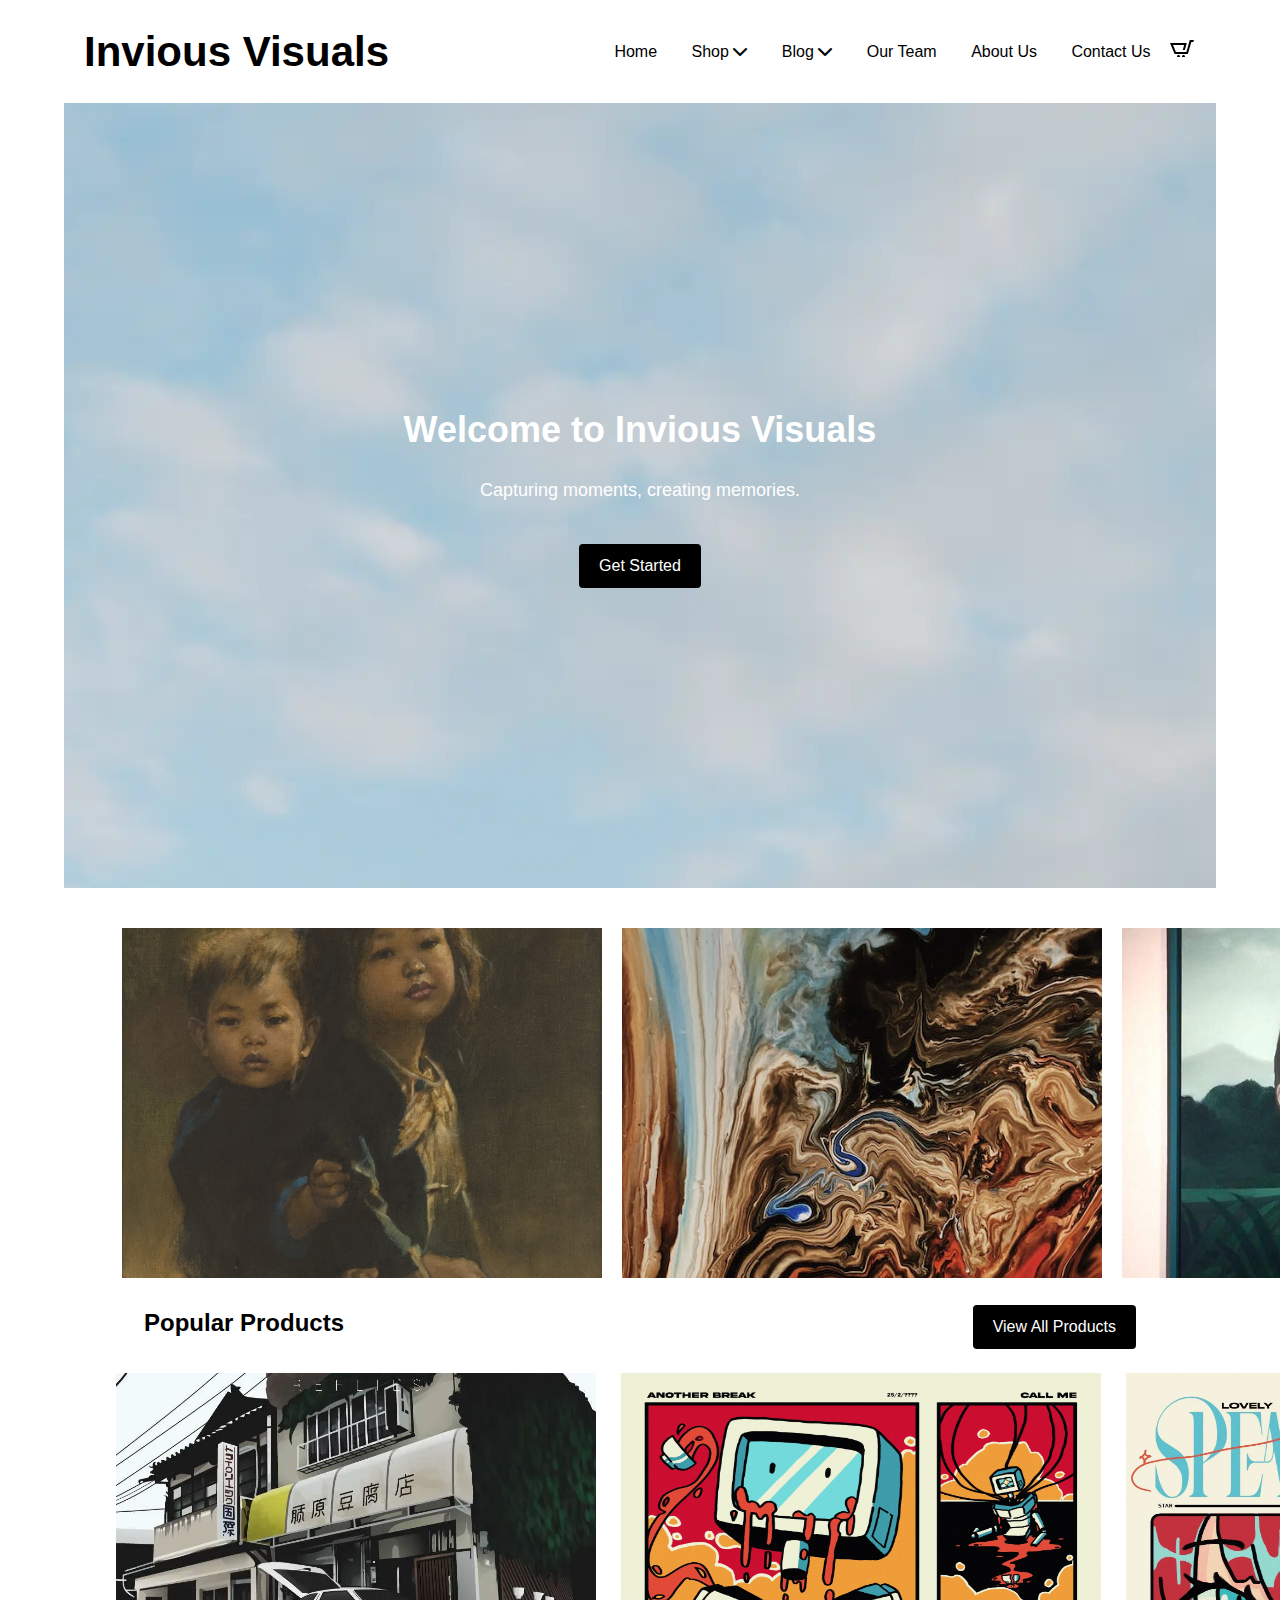
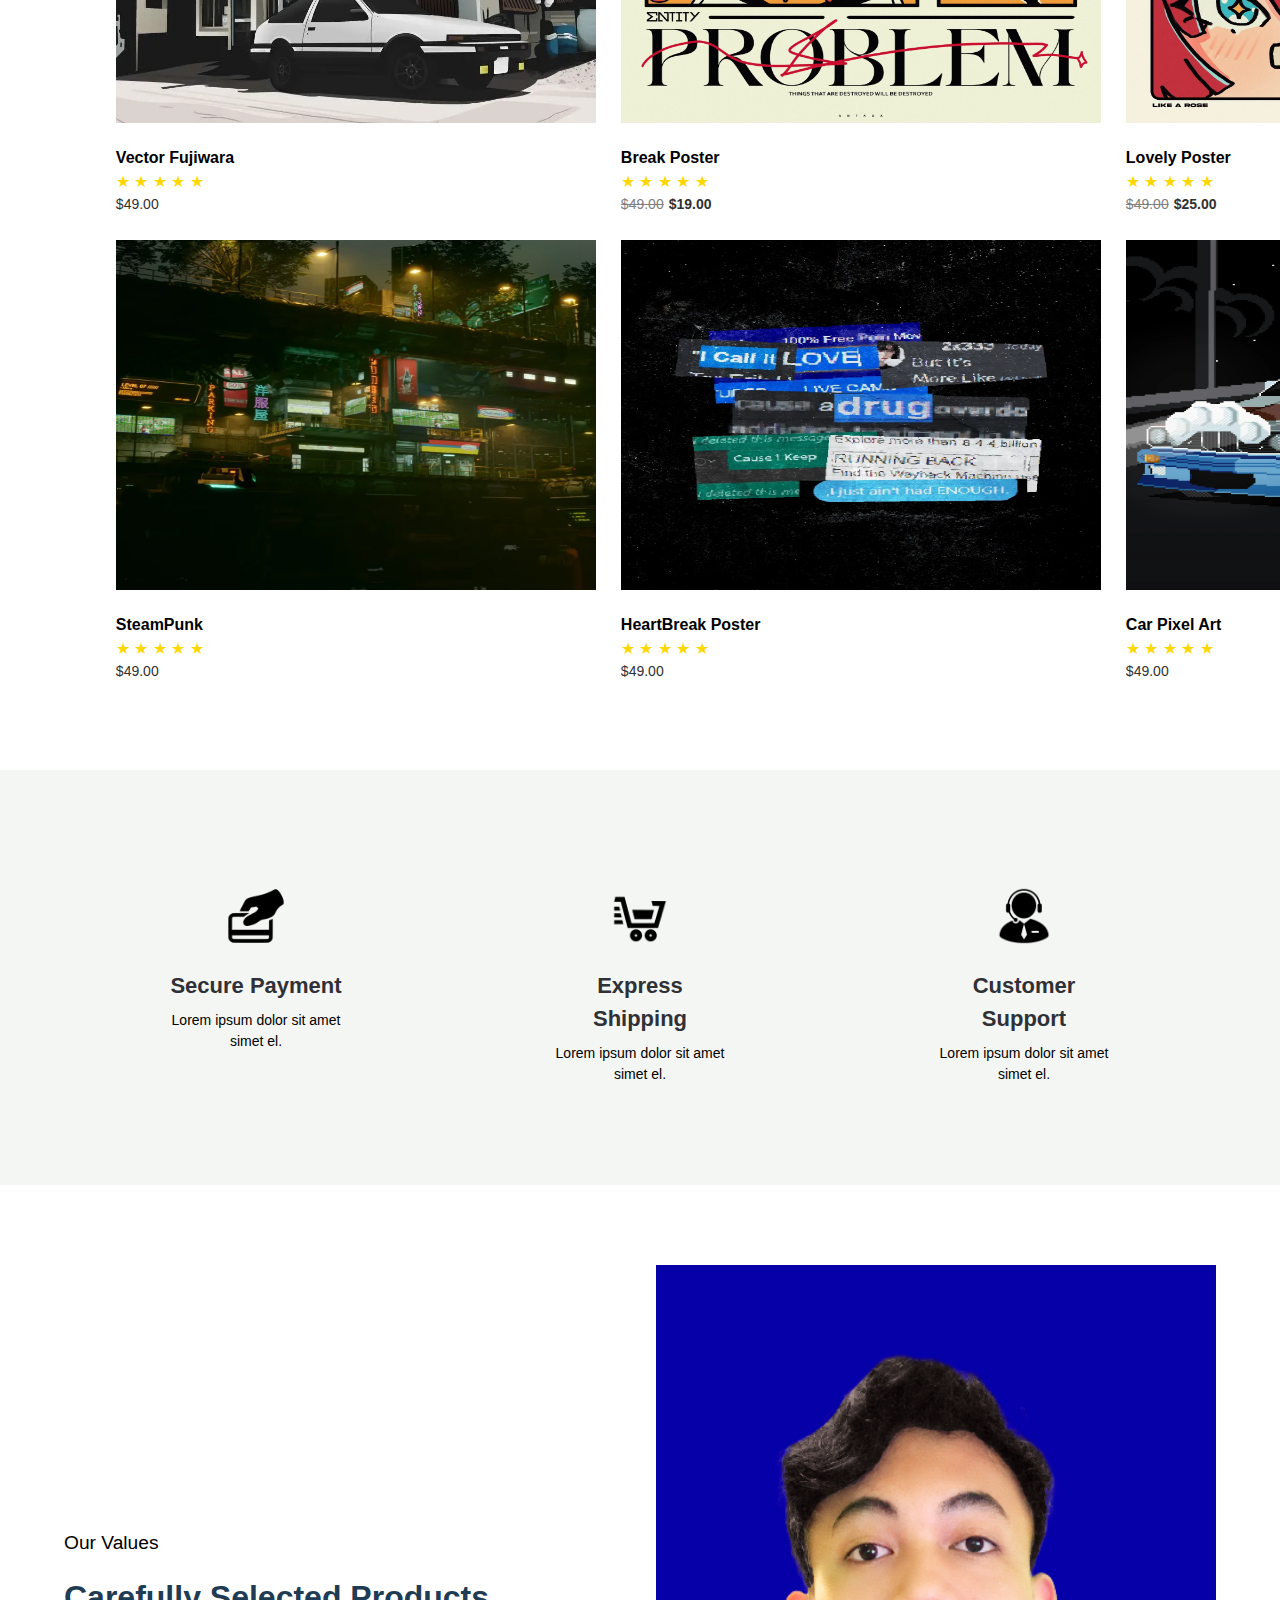
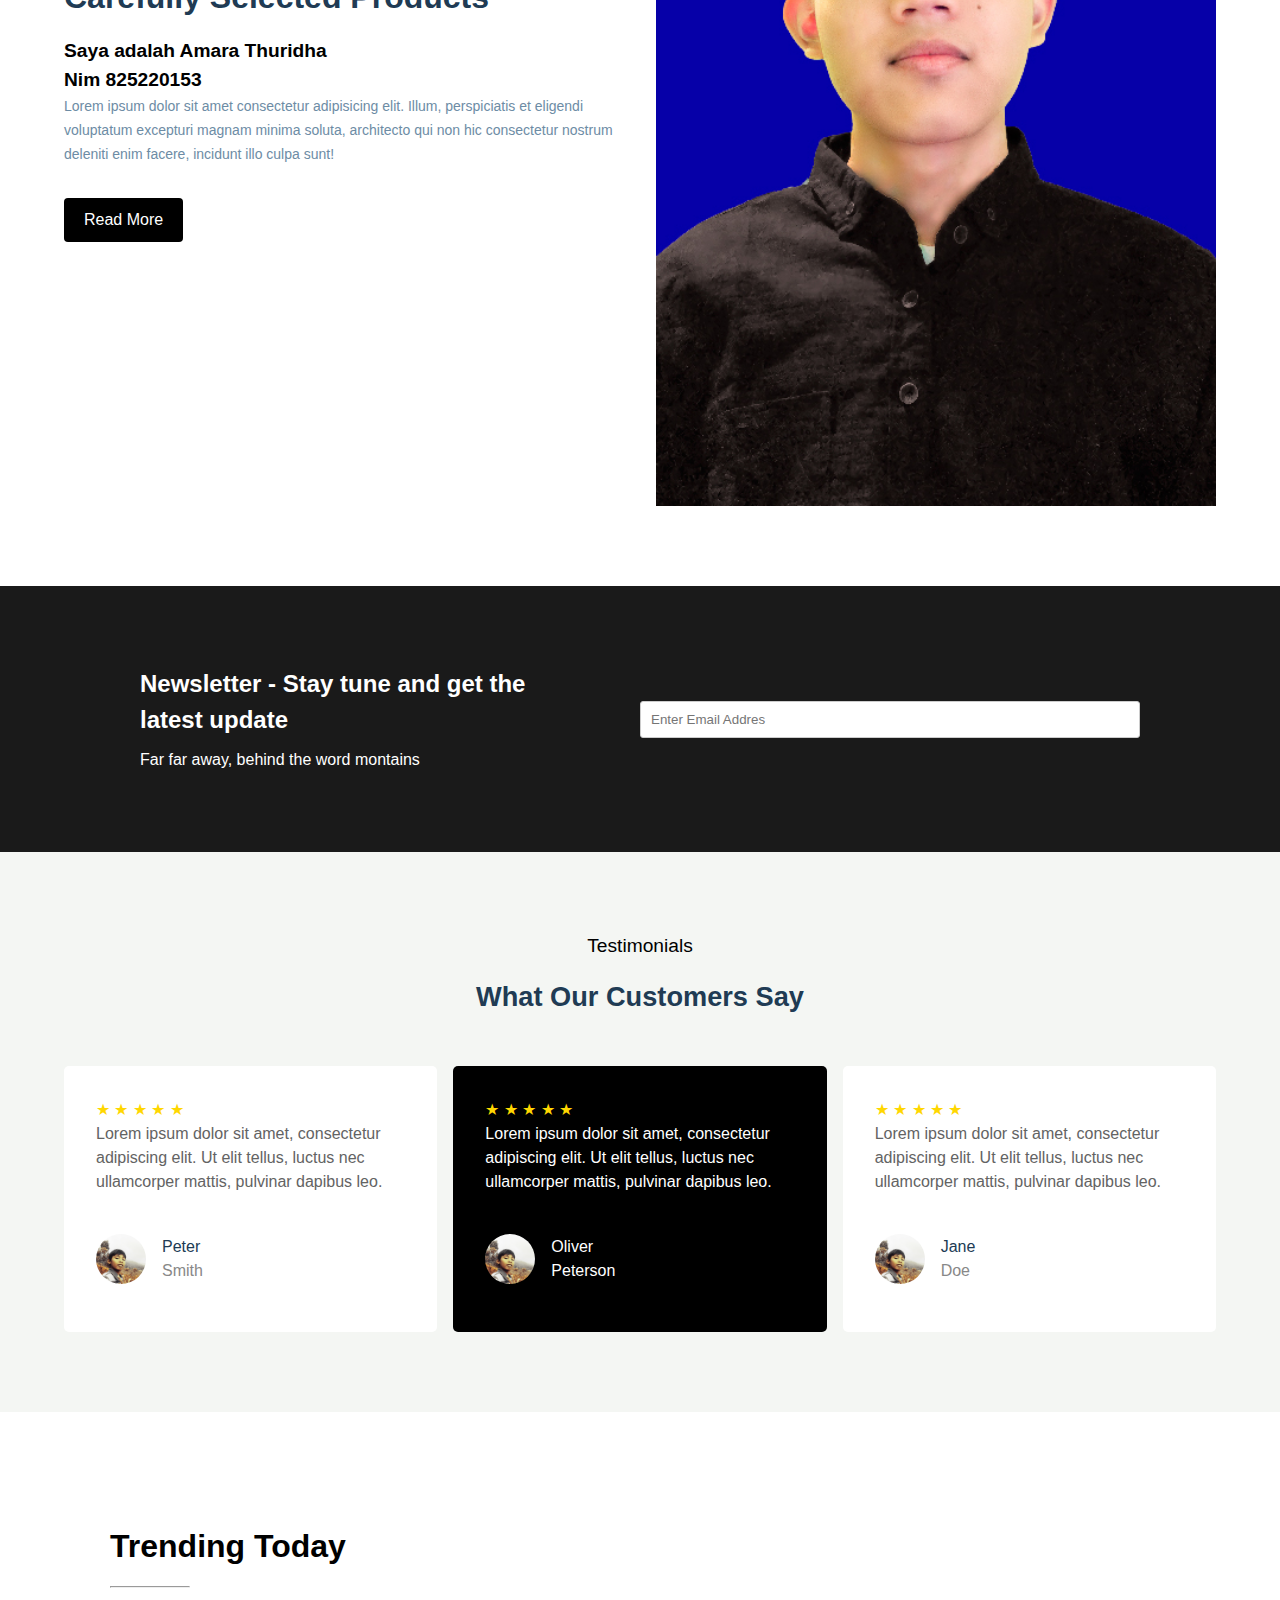
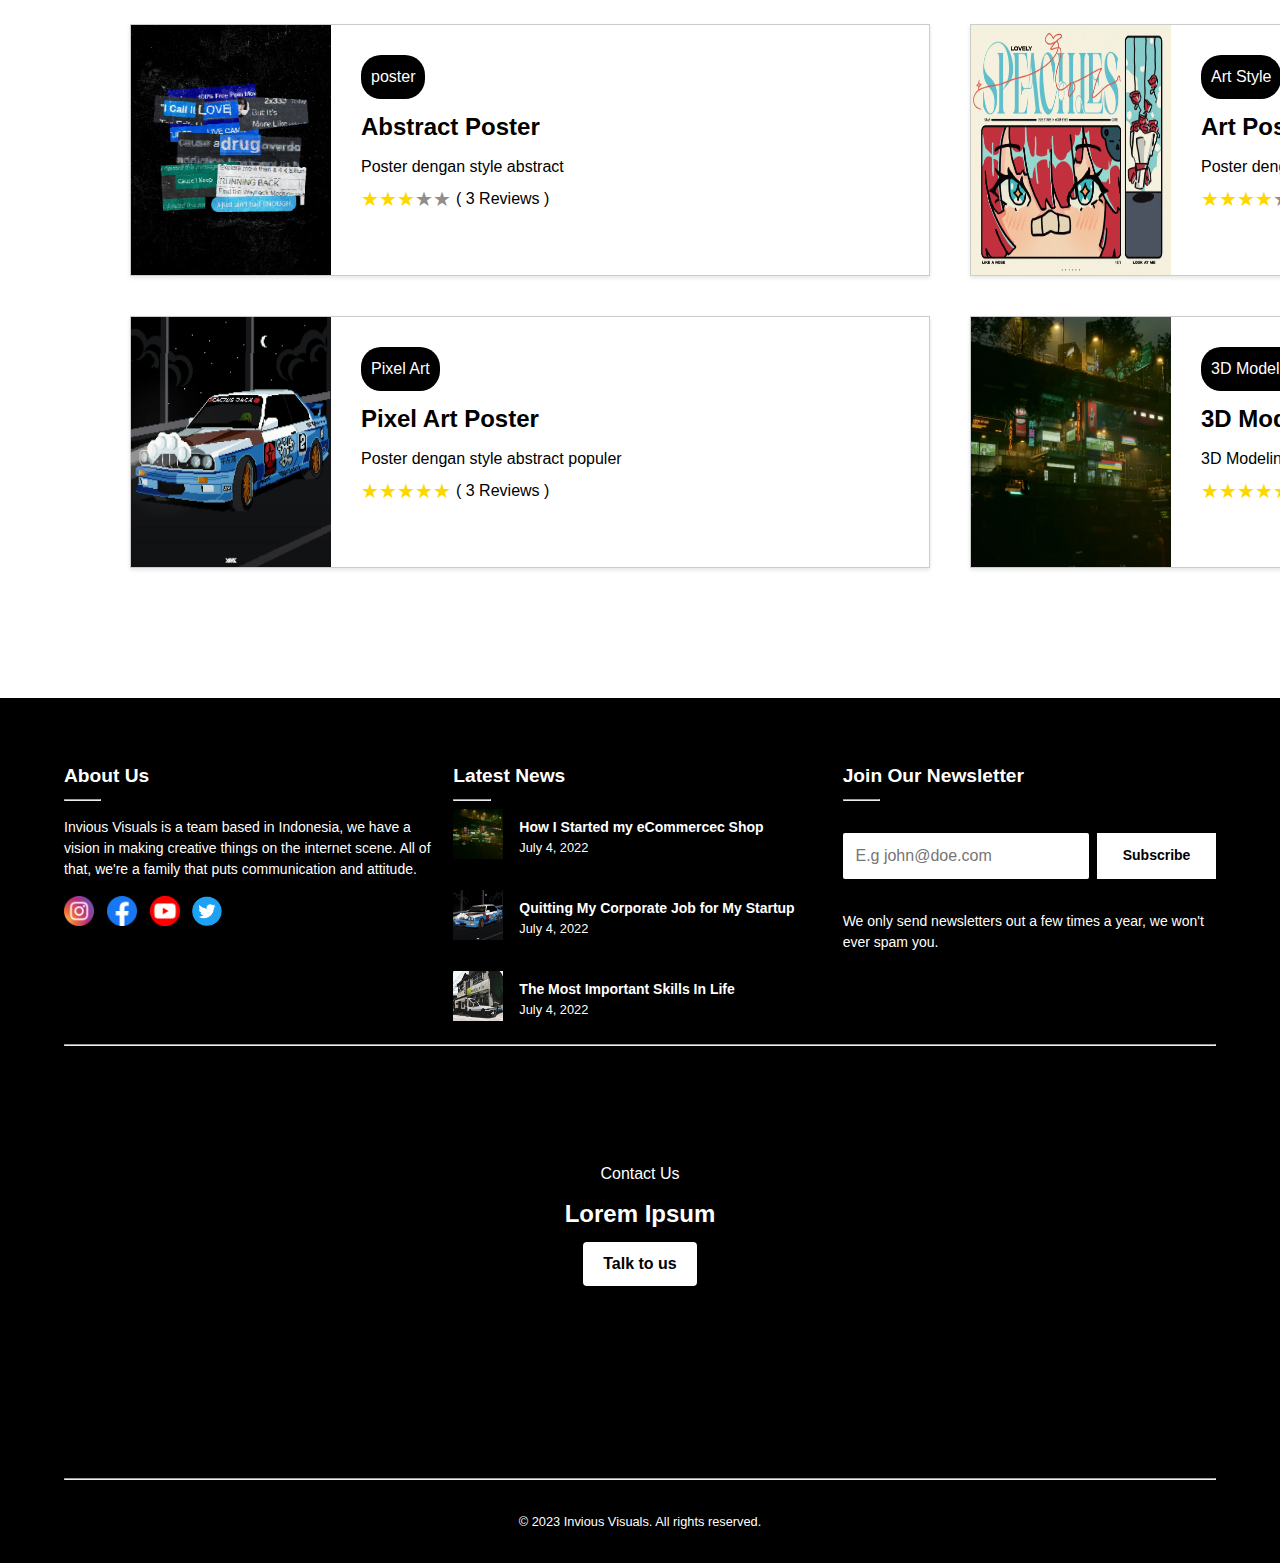
<file: index.html>
<!DOCTYPE html>
<html lang="en">
    <head>
        <meta charset="UTF-8">
        <meta
            name="viewport"
            content="width=device-width, initial-scale=1.0, minimum-scale=1.0, maximum-scale=1.0, user-scalable=no">
        <title>Invious Visuals</title>
        <link
            rel="stylesheet"
            href="https://cdnjs.cloudflare.com/ajax/libs/font-awesome/6.0.0-beta3/css/all.min.css">
        <link rel="stylesheet" href="css/styles.css">
        <link rel="shortcut icon" href="img/logo192.png">
    </head>
    <body>
        <div class="main-container">
        <div class="container">
            <header>
                <a href="index.html" class="logo">
                    <h1>Invious Visuals</h1>
                </a>
                <nav>
                    <ul>
                        <li>
                            <a href="index.html">Home</a>
                        </li>
                        <li>
                            <a href="shop.html">Shop
                                <i class="fas fa-chevron-down"></i>
                            </a>
                            <ul class="submenu">
                                <li>
                                    <a href="myaccount.html">My Account</a>
                                </li>
                                <li>
                                    <a href="#">Cart</a>
                                </li>
                                <li>
                                    <a href="#">Checkout</a>
                                </li>
                            </ul>
                        </li>
                        <li>
                            <a href="#">Blog
                                <i class="fas fa-chevron-down"></i>
                            </a>
                            <ul class="submenu">
                                <li>
                                    <a href="#">Layout1</a>
                                </li>
                                <li>
                                    <a href="#">Layout2</a>
                                </li>
                            </ul>
                        </li>
                        <li>
                            <a href="our-teams.html">Our Team</a>
                        </li>
                        <li>
                            <a href="about-us.html">About Us</a>
                        </li>
                        <li>
                            <a href="contact.html">Contact Us</a>
                        </li>
                        <a href="#">
                            <svg xmlns="http://www.w3.org/2000/svg" width="26" height="20"><path
                                d="M10 19.5c0 .829-.672 1.5-1.5 1.5s-1.5-.671-1.5-1.5c0-.828.672-1.5 1.5-1.5s1.5.672 1.5 1.5zm3.5-1.5c-.828 0-1.5.671-1.5 1.5s.672 1.5 1.5 1.5 1.5-.671 1.5-1.5c0-.828-.672-1.5-1.5-1.5zm6.305-15l-3.432 12h-10.428l-2.937-7h11.162l-1.412 5h2.078l1.977-7h-16.813l4.615 11h13.239l3.474-12h1.929l.743-2h-4.195z"/></svg>
                        </a>
                    </ul>
                </nav>
            </header>
            <section class="hero">
                <a href="#">
                    <h2>Welcome to Invious Visuals</h2>
                    <p>Capturing moments, creating memories.</p>
                </a>
                <a href="shop.html" class="cta-btn">Get Started</a>
            </section>
            <section class="gallery">
                <div class="container">
                    <div class="gallery-item">
                        <img src="img/detail_alyn1Y4JPq_adik_kakak_bigjpg.jpg" alt="Gallery 1">
                        <div class="gallery-overlay">
                            <h3>Foto 1</h3>
                            <a href="#" class="gallery-link">Selengkapnya
                                <i class="fas fa-arrow-right"></i>
                            </a>
                        </div>
                    </div>
                    <div class="gallery-item">
                        <img src="img/pexels-photo-3107167.jpeg" alt="Gallery 2">
                        <div class="gallery-overlay">
                            <h3>Foto 2</h3>
                            <a href="#" class="gallery-link">Selengkapnya
                                <i class="fas fa-arrow-right"></i>
                            </a>
                        </div>
                    </div>
                    <div class="gallery-item">
                        <img src="img/WhatsApp Image 2021-08-03 at 14.53.00.jpeg" alt="Gallery 3">
                        <div class="gallery-overlay">
                            <h3>Foto 3</h3>
                            <a href="#" class="gallery-link">Selengkapnya
                                <i class="fas fa-arrow-right"></i>
                            </a>
                        </div>
                    </div>
                </div>
                <div class="section-header">
                    <h4>Popular Products</h4>
                    <a href="#" class="cta-btn">View All Products</a>
                </div>
                <section class="popular-products">
                    <div class="container">
                        <div class="product-list">
                            <div class="product-item">
                                <a href="#">
                                    <img src="img/1.webp" alt="Product1">
                                    <h5>Vector Fujiwara</h5>
                                    <div class="rating">
                                        <span class="star">&#9733;</span>
                                        <span class="star">&#9733;</span>
                                        <span class="star">&#9733;</span>
                                        <span class="star">&#9733;</span>
                                        <span class="star">&#9733;</span>
                                    </div>
                                    <p>$49.00</p>
                                </a>
                            </div>
                            <div class="product-item">
                                <a href="#">
                                    <img src="img/2.webp" alt="Product 2">
                                    <h5>Break Poster</h5>
                                    <div class="rating">
                                        <span class="star">&#9733;</span>
                                        <span class="star">&#9733;</span>
                                        <span class="star">&#9733;</span>
                                        <span class="star">&#9733;</span>
                                        <span class="star">&#9733;</span>
                                    </div>
                                    <div class="price-container">
                                        <p style="color: gray;">
                                            <s>$49.00</s>
                                        </p>
                                        <p style="font-weight: bold; margin-left: 5px;">$19.00</p>
                                    </div>
                                </a>
                            </div>
                            <div class="product-item">
                                <a href="#">
                                    <img src="img/3.webp" alt="Product 3">
                                    <h5>Lovely Poster</h5>
                                    <div class="rating">
                                        <span class="star">&#9733;</span>
                                        <span class="star">&#9733;</span>
                                        <span class="star">&#9733;</span>
                                        <span class="star">&#9733;</span>
                                        <span class="star">&#9733;</span>
                                    </div>
                                    <div class="price-container">
                                        <p style="color: gray;">
                                            <s>$49.00</s>
                                        </p>
                                        <p style="font-weight: bold; margin-left: 5px;">$25.00</p>
                                    </div>
                                </a>
                            </div>

                            <div class="product-item">
                                <a href="#">
                                    <img src="img/4.webp" alt="Product 4">
                                    <h5>SteamPunk</h5>
                                    <div class="rating">
                                        <span class="star">&#9733;</span>
                                        <span class="star">&#9733;</span>
                                        <span class="star">&#9733;</span>
                                        <span class="star">&#9733;</span>
                                        <span class="star">&#9733;</span>
                                    </div>
                                    <p>$49.00</p>
                                </a>
                            </div>

                            <div class="product-item">
                                <a href="#">
                                    <img src="img/5.webp" alt="Product 5">
                                    <h5>HeartBreak Poster</h5>
                                    <div class="rating">
                                        <span class="star">&#9733;</span>
                                        <span class="star">&#9733;</span>
                                        <span class="star">&#9733;</span>
                                        <span class="star">&#9733;</span>
                                        <span class="star">&#9733;</span>
                                    </div>
                                    <p>$49.00</p>
                                </a>
                            </div>

                            <div class="product-item">
                                <a href="#">
                                    <img src="img/6.webp" alt="Product 6">
                                    <h5>Car Pixel Art</h5>
                                    <div class="rating">
                                        <span class="star">&#9733;</span>
                                        <span class="star">&#9733;</span>
                                        <span class="star">&#9733;</span>
                                        <span class="star">&#9733;</span>
                                        <span class="star">&#9733;</span>
                                    </div>
                                    <p>$49.00</p>
                                </a>
                            </div>
                        </div>
                    </div>
                </section>
            </div>
            <section class="services">
                <div class="container">
                    <div class="services-list">
                        <div class="services-item">
                            <img src="./assets/card_payment.png" alt="Payment Icon">
                            <h4>Secure Payment</h4>
                            <p>Lorem ipsum dolor sit amet simet el.</p>
                        </div>

                        <div class="services-item">
                            <img src="./assets/shipping.png" alt="Shipping Icon">
                            <h4>Express Shipping</h4>
                            <p>Lorem ipsum dolor sit amet simet el.</p>
                        </div>

                        <div class="services-item">
                            <img src="./assets/cs.png" alt="Customer Support Icon">
                            <h4>Customer Support</h4>
                            <p>Lorem ipsum dolor sit amet simet el.</p>
                        </div>
                    </div>
                </div>
            </section>
            <section class="values">
                <div class="container">
                    <div class="values-container">
                        <div class="values-content">
                            <p class="title">Our Values</p>
                            <h4>Carefully Selected Products</h4>
                            <b style="font-size: larger;">Saya adalah Amara Thuridha</b><br>
                            <b style="font-size: larger;">Nim 825220153</b>
                            <p class="description">
                                Lorem ipsum dolor sit amet consectetur adipisicing elit. Illum, perspiciatis et
                                eligendi voluptatum excepturi magnam minima soluta, architecto qui non hic
                                consectetur nostrum deleniti enim facere, incidunt illo culpa sunt!
                            </p>
                            <a href="#" class="btn-read btn-cta">Read More</a>
                        </div>
                        <img src="img/pas-poto-amar-biru.jpg" alt="Values Image">
                    </div>
                </div>
            </section>
            <section class="update">
                <div class="update-container">
                    <div class="head-text-update">
                    <h2>Newsletter - Stay tune and get the latest update</h2>
                    <p>Far far away, behind the word montains</p>
                </div>
                <div class="email-input-update">
                <input type="text" placeholder="Enter Email Addres">
            </div>
                </div>
            </section>
            <section class="testimonials">
                <div class="container">
                    <div class="testimonial-header">
                        <p>Testimonials</p>
                        <h4>What Our Customers Say</h4>
                    </div>
                    <div class="testimonials-list">
                        <div class="testimonial-item">
                            <div class="rating">
                                <span class="star">&#9733;</span>
                                <span class="star">&#9733;</span>
                                <span class="star">&#9733;</span>
                                <span class="star">&#9733;</span>
                                <span class="star">&#9733;</span>
                            </div>
                            <p>
                                Lorem ipsum dolor sit amet, consectetur adipiscing elit. Ut elit tellus, luctus
                                nec ullamcorper mattis, pulvinar dapibus leo.
                            </p>

                            <div class="testimonial-user">
                                <img src="img/emas.png" alt="User">
                                <div class="user-info">
                                    <p class="first-name">Peter</p>
                                    <p class="second-name">Smith</p>
                                </div>
                            </div>
                        </div>
                        <div class="testimonial-item primary">
                            <div class="rating">
                                <span class="star">&#9733;</span>
                                <span class="star">&#9733;</span>
                                <span class="star">&#9733;</span>
                                <span class="star">&#9733;</span>
                                <span class="star">&#9733;</span>
                            </div>
                            <p>
                                Lorem ipsum dolor sit amet, consectetur adipiscing elit. Ut elit tellus, luctus
                                nec ullamcorper mattis, pulvinar dapibus leo.
                            </p>

                            <div class="testimonial-user">
                                <img src="img/emas.png" alt="User">
                                <div class="user-info">
                                    <p class="first-name">Oliver</p>
                                    <p class="second-name">Peterson</p>
                                </div>
                            </div>
                        </div>

                        <div class="testimonial-item">
                            <div class="rating">
                                <span class="star">&#9733;</span>
                                <span class="star">&#9733;</span>
                                <span class="star">&#9733;</span>
                                <span class="star">&#9733;</span>
                                <span class="star">&#9733;</span>
                            </div>
                            <p>
                                Lorem ipsum dolor sit amet, consectetur adipiscing elit. Ut elit tellus, luctus
                                nec ullamcorper mattis, pulvinar dapibus leo.
                            </p>

                            <div class="testimonial-user">
                                <img src="img/emas.png" alt="User">
                                <div class="user-info">
                                    <p class="first-name">Jane</p>
                                    <p class="second-name">Doe</p>
                                </div>
                            </div>
                        </div>
                    </div>
                </div>
            </section>
            <section class="trending">
                <div class="container-trending">
                    <div class="header-trending">
                    <h1>Trending Today</h1>
                    <hr class="trending-hr">
                </div>
                <article class="trending" style="display: flex;">
                    <div class="article-trending">
                        <div class="content-trending">
                        <img src="img/5.webp" alt="Gambar Artikel 1">
                        <div class="text-trending">
                            <p class="top">poster</p>
                        <h2>Abstract Poster</h2>
                        <p>Poster dengan style abstract</p>
                        <div class="rating-trending">
                            <span class="star">&#9733;</span>
                            <span class="star">&#9733;</span>
                            <span class="star">&#9733;</span>
                            <span class="star" style="color: rgb(143, 143, 143);">&#9733;</span>
                            <span class="star" style="color: rgb(143, 143, 143);">&#9733;</span>
                            <p>( 3 Reviews )</p>
                        </div>
                    </div>
                    </div>
                    </div>
                    <div class="article-trending">
                        <div class="content-trending">
                        <img src="img/3.webp" alt="Gambar Artikel 1">
                        <div class="text-trending">
                            <p class="top">Art Style</p>
                        <h2>Art Poster</h2>
                        <p>Poster dengan style art</p>
                        <div class="rating-trending">
                            <span class="star">&#9733;</span>
                            <span class="star">&#9733;</span>
                            <span class="star">&#9733;</span>
                            <span class="star">&#9733;</span>
                            <span class="star" style="color: rgb(143, 143, 143);">&#9733;</span>
                            <p>( 3 Reviews )</p>
                        </div>
                    </div>
                    </div>
                    </div>
                </article> 
                <article class="trending" style="display: flex;">
                    <div class="article-trending">
                        <div class="content-trending">
                        <img src="img/6.webp" alt="Gambar Artikel 1">
                        <div class="text-trending">
                            <p class="top">Pixel Art</p>
                        <h2>Pixel Art Poster</h2>
                        <p>Poster dengan style abstract populer</p>
                        <div class="rating-trending">
                            <span class="star">&#9733;</span>
                            <span class="star">&#9733;</span>
                            <span class="star">&#9733;</span>
                            <span class="star">&#9733;</span>
                            <span class="star">&#9733;</span>
                            <p>( 3 Reviews )</p>
                        </div>
                    </div>
                    </div>
                    </div>
                    <div class="article-trending">
                        <div class="content-trending">
                        <img src="img/4.webp" alt="Gambar Artikel 1">
                        <div class="text-trending">
                            <p class="top">3D Modeling</p>
                        <h2>3D Modeling Wallpaper</h2>
                        <p>3D Modeling Wallpaper</p>
                        <div class="rating-trending">
                            <span class="star">&#9733;</span>
                            <span class="star">&#9733;</span>
                            <span class="star">&#9733;</span>
                            <span class="star">&#9733;</span>
                            <span class="star">&#9733;</span>
                            <p>( 3 Reviews )</p>
                        </div>
                    </div>
                    </div>
                    </div>
                </article> 

                </div>
            </section>
            </main>
        </div>
        <footer>
            <div class="container">
                <div class="footer-content">
                    <div class="footer-item">
                        <div class="footer-item-title">
                            <h4>About Us</h4>
                            <hr>
                        </div>
                        <p class="about-description">
                            Invious Visuals is a team based in Indonesia, we have a vision in making
                            creative things on the internet scene. All of that, we're a family that puts
                            communication and attitude.</p>
                        <div class="footer-socmed-list">
                            <a href="#" class="socmed-item">
                                <img src="./assets/instagram.png" alt="Instagram">
                            </a>
                            <a href="#" class="socmed-item">
                                <img src="./assets/facebook.png" alt="Facebook">
                            </a>
                            <a href="#" class="socmed-item">
                                <img src="./assets/youtube.png" alt="Youtube">
                            </a>
                            <a href="#" class="socmed-item">
                                <img src="./assets/twitter.png" alt="Twitter">
                            </a>
                        </div>
                    </div>
                    <div class="footer-item">
                        <div class="footer-item-title">
                            <h4>Latest News</h4>
                            <hr>
                        </div>

                        <div class="news-container">
                            <div class="news-item">
                                <a href="#">
                                    <img src="img/4.webp" alt="">
                                    <div class="news-info">
                                        <h5>How I Started my eCommercec Shop</h5>
                                        <p>July 4, 2022</p>
                                    </a>
                                </div>
                            </div>
                            <div class="news-item">
                                <a href="#">
                                    <img src="img/6.webp" alt="">
                                    <div class="news-info">
                                        <h5>Quitting My Corporate Job for My Startup</h5>
                                        <p>July 4, 2022</p>
                                    </a>
                                </div>
                            </div>
                            <div class="news-item">
                                <a href="">
                                    <img src="img/1.webp" alt="">
                                    <div class="news-info">
                                        <h5>The Most Important Skills In Life</h5>
                                        <p>July 4, 2022</p>
                                    </a>
                                </div>
                            </div>
                        </div>
                    </div>
                    <div class="footer-item">
                        <div class="footer-item-title">
                            <h4>Join Our Newsletter</h4>
                            <hr>
                        </div>
                        <div class="input">
                            <input type="text" placeholder="E.g john@doe.com">
                            <a href="#" class="btn-subscribe">Subscribe</a>
                        </div>
                        <p class="newsletter-desc">
                            We only send newsletters out a few times a year, we won't ever spam you.
                        </p>
                    </div>
                </div>
                <hr class="footer-divider">
                <section class="talk">
                <main id="talk-us">
                    <div class="talk-container">
                        <div class="head-talk">
                        <p>Contact Us</p>
                        <h2>Lorem Ipsum</h2>
                    </div>
                        <a href="#" class="talk-btn">Talk to us</a>     
                    </div>
                </main>
            </section>
                <hr class="footer-divider">
                <p class="copyright">
                    <a href="https://invious.studio/">&copy; 2023 Invious Visuals. All rights reserved.</p>
                </a>
            </div>
        </footer>
    </body>
</html>
</file>
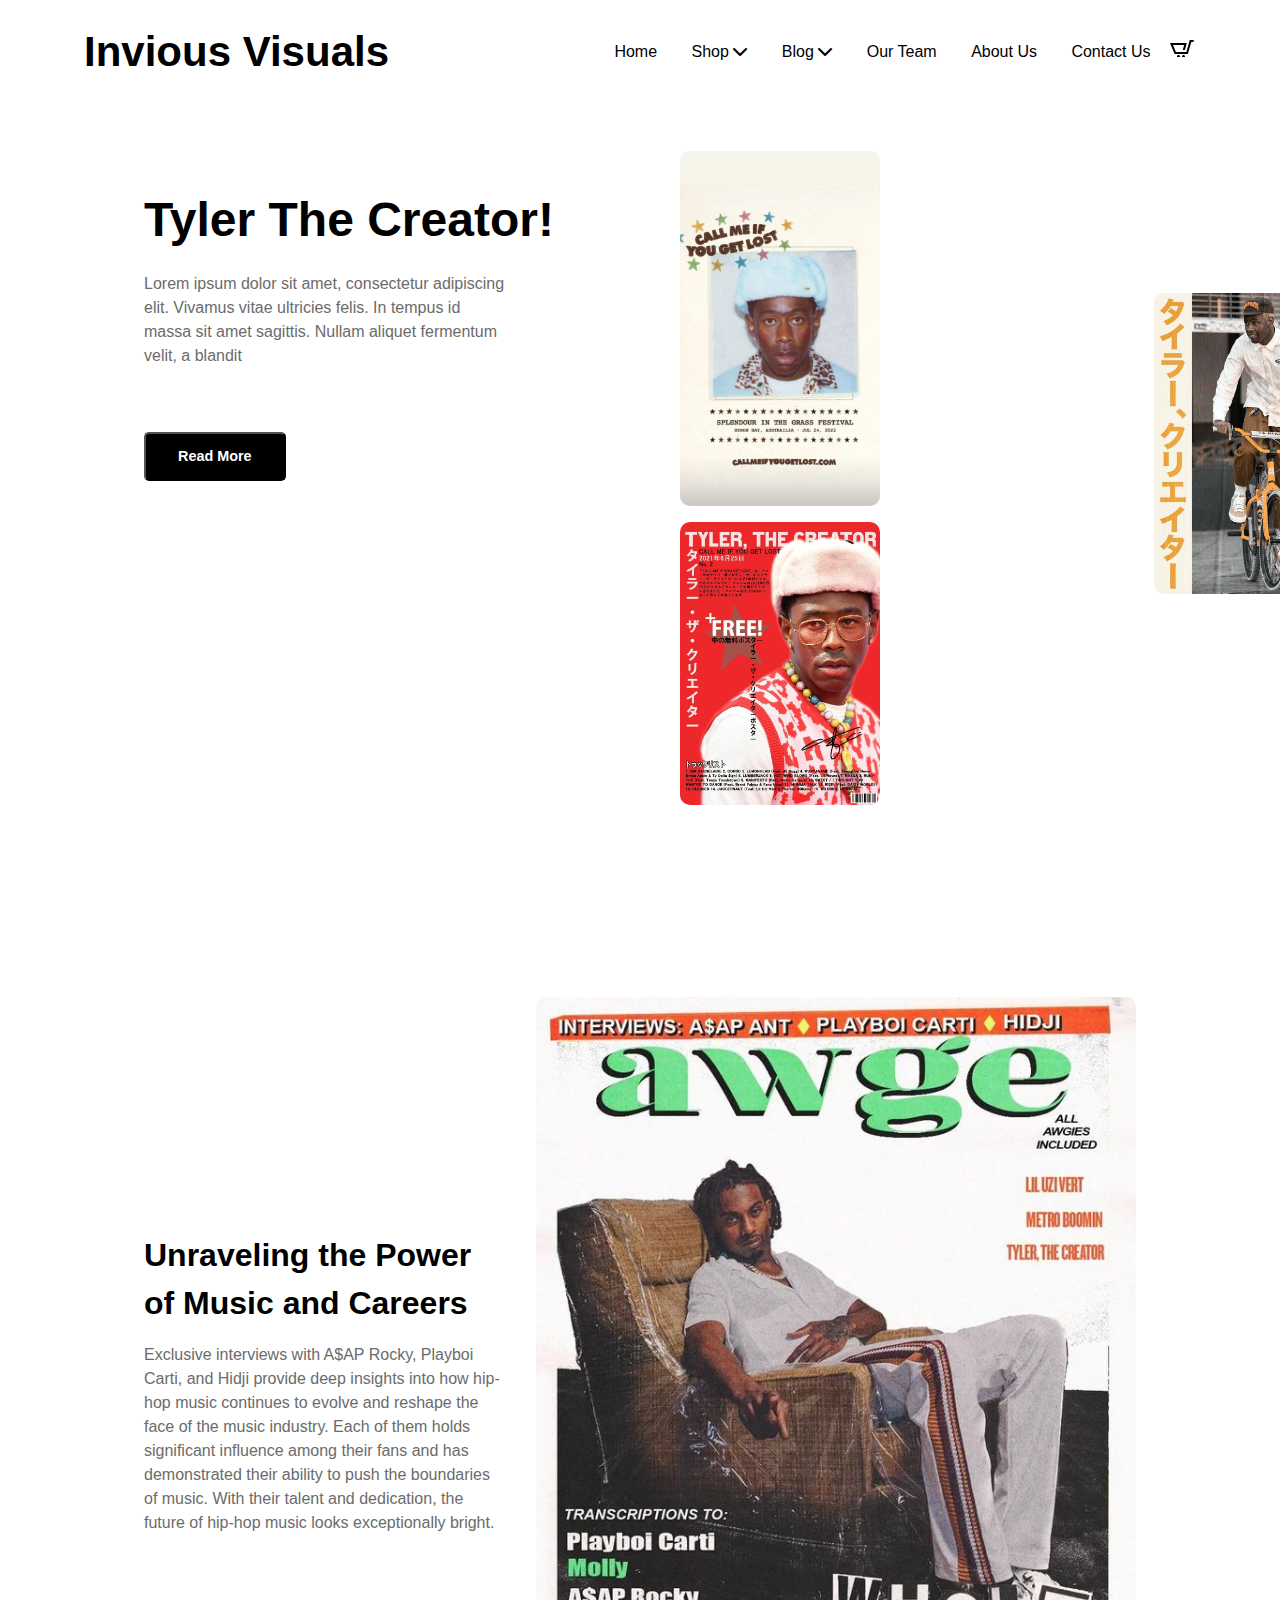
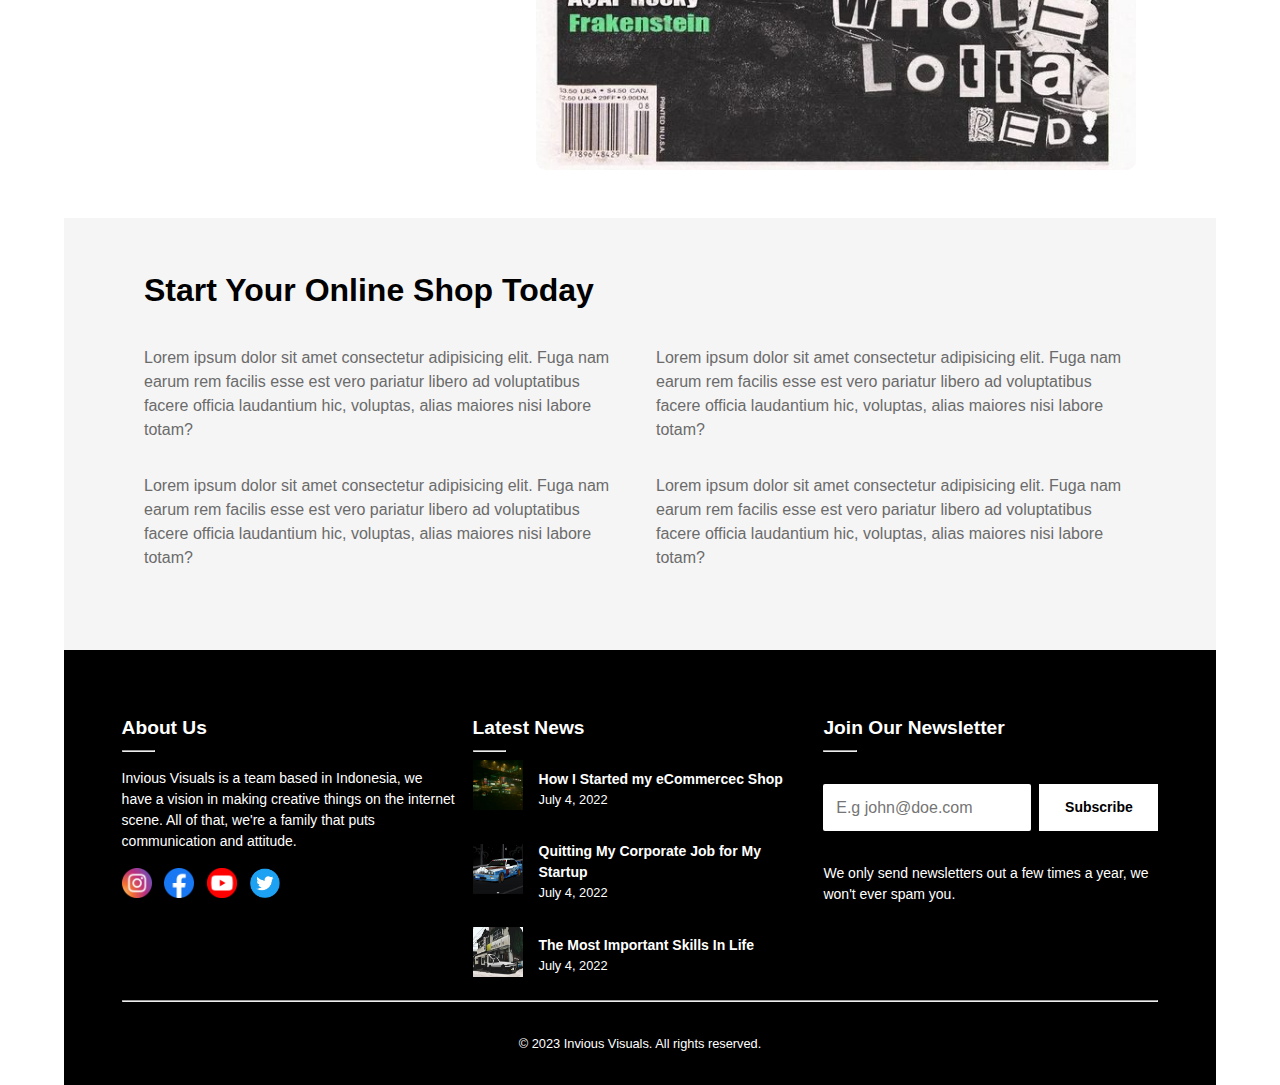
<file: about-us.html>
<!DOCTYPE html>
<html lang="en">
    <head>
        <meta charset="UTF-8">
        <meta
            name="viewport"
            content="width=device-width, initial-scale=1.0, minimum-scale=1.0, maximum-scale=1.0, user-scalable=no">
        <title>About us - Invious Visuals</title>
        <link
            rel="stylesheet"
            href="https://cdnjs.cloudflare.com/ajax/libs/font-awesome/6.0.0-beta3/css/all.min.css">
        <link rel="stylesheet" href="css/styles.css">
        <link rel="shortcut icon" href="img/logo192.png">
    </head>
    <body>
        <div class="container">
            <header>
                <a href="index.html" class="logo">
                    <h1>Invious Visuals</h1>
                </a>
                <nav>
                    <ul>
                        <li>
                            <a href="index.html">Home</a>
                        </li>
                        <li>
                            <a href="shop.html">Shop
                                <i class="fas fa-chevron-down"></i>
                            </a>
                            <ul class="submenu">
                                <li>
                                    <a href="myaccount.html">My Account</a>
                                </li>
                                <li>
                                    <a href="#">Cart</a>
                                </li>
                                <li>
                                    <a href="#">Checkout</a>
                                </li>
                            </ul>
                        </li>
                        <li>
                            <a href="#">Blog
                                <i class="fas fa-chevron-down"></i>
                            </a>
                            <ul class="submenu">
                                <li>
                                    <a href="#">Layout1</a>
                                </li>
                                <li>
                                    <a href="#">Layout2</a>
                                </li>
                            </ul>
                        </li>
                        <li>
                            <a href="our-teams.html">Our Team</a>
                        </li>
                        <li>
                            <a href="about-us.html">About Us</a>
                        </li>
                        <li>
                            <a href="contact.html">Contact Us</a>
                        </li>
                        <a href="#">
                            <svg xmlns="http://www.w3.org/2000/svg" width="26" height="20"><path
                                d="M10 19.5c0 .829-.672 1.5-1.5 1.5s-1.5-.671-1.5-1.5c0-.828.672-1.5 1.5-1.5s1.5.672 1.5 1.5zm3.5-1.5c-.828 0-1.5.671-1.5 1.5s.672 1.5 1.5 1.5 1.5-.671 1.5-1.5c0-.828-.672-1.5-1.5-1.5zm6.305-15l-3.432 12h-10.428l-2.937-7h11.162l-1.412 5h2.078l1.977-7h-16.813l4.615 11h13.239l3.474-12h1.929l.743-2h-4.195z"/></svg>
                        </a>
                    </ul>
                </nav>
            </header>
        </head>
        <main id="about-us">
            <section class="about-us-header">
                <div class="about-us-desc">
                    <h1>Tyler The Creator!</h1>
                    <p>Lorem ipsum dolor sit amet, consectetur adipiscing elit. Vivamus vitae
                        ultricies felis. In tempus id massa sit amet sagittis. Nullam aliquet fermentum
                        velit, a blandit</p>
                    <button class="about-us-btn">
                        Read More
                    </button>
                </div>
                <div class="about-us-pict-1">
                    <img src="./img/tyler poster.jpeg" alt="About Us">
                </div>
                <div class="about-us-pict-2">
                    <img src="./img/tyler.jpeg" alt="About Us">
                </div>
                <div class="about-us-pict-3">
                    <img
                        src="./img/Tyler, The Creator _CMIYGL_ Japanese Magazine.jpeg"
                        alt="About Us">
                </div>
            </section>

            <section class="about-content">
                <div class="about-content-desc">
                    <h2>Unraveling the Power of Music and Careers</h2>
                    <p>Exclusive interviews with A$AP Rocky, Playboi Carti, and Hidji provide deep
                        insights into how hip-hop music continues to evolve and reshape the face of the
                        music industry. Each of them holds significant influence among their fans and
                        has demonstrated their ability to push the boundaries of music. With their
                        talent and dedication, the future of hip-hop music looks exceptionally bright.</p>
                </div>
                <img
                    src="./img/awge.jpeg"
                    alt="About 2">
            </section>

            <section class="about-content-description">
                <h2>Start Your Online Shop Today</h2>

                <div class="about-content-value">
                    <p>Lorem ipsum dolor sit amet consectetur adipisicing elit. Fuga nam earum rem
                        facilis esse est vero pariatur libero ad voluptatibus facere officia laudantium
                        hic, voluptas, alias maiores nisi labore totam?</p>
                    <p>Lorem ipsum dolor sit amet consectetur adipisicing elit. Fuga nam earum rem
                        facilis esse est vero pariatur libero ad voluptatibus facere officia laudantium
                        hic, voluptas, alias maiores nisi labore totam?</p>
                    <p>Lorem ipsum dolor sit amet consectetur adipisicing elit. Fuga nam earum rem
                        facilis esse est vero pariatur libero ad voluptatibus facere officia laudantium
                        hic, voluptas, alias maiores nisi labore totam?</p>
                    <p>Lorem ipsum dolor sit amet consectetur adipisicing elit. Fuga nam earum rem
                        facilis esse est vero pariatur libero ad voluptatibus facere officia laudantium
                        hic, voluptas, alias maiores nisi labore totam?</p>

                </div>
            </section>
        </main>

        <footer>
            <div class="container">
                <div class="footer-content">
                    <div class="footer-item">
                        <div class="footer-item-title">
                            <h4>About Us</h4>
                            <hr>
                        </div>
                        <p class="about-description">
                            Invious Visuals is a team based in Indonesia, we have a vision in making
                            creative things on the internet scene. All of that, we're a family that puts
                            communication and attitude.</p>
                        <div class="footer-socmed-list">
                            <a href="#" class="socmed-item">
                                <img src="./assets/instagram.png" alt="Instagram">
                            </a>
                            <a href="#" class="socmed-item">
                                <img src="./assets/facebook.png" alt="Facebook">
                            </a>
                            <a href="#" class="socmed-item">
                                <img src="./assets/youtube.png" alt="Youtube">
                            </a>
                            <a href="#" class="socmed-item">
                                <img src="./assets/twitter.png" alt="Twitter">
                            </a>
                        </div>
                    </div>
                    <div class="footer-item">
                        <div class="footer-item-title">
                            <h4>Latest News</h4>
                            <hr>
                        </div>

                        <div class="news-container">
                            <div class="news-item">
                                <a href="#">
                                    <img src="img/4.webp" alt="">
                                    <div class="news-info">
                                        <h5>How I Started my eCommercec Shop</h5>
                                        <p>July 4, 2022</p>
                                    </a>
                                </div>
                            </div>
                            <div class="news-item">
                                <a href="#">
                                    <img src="img/6.webp" alt="">
                                    <div class="news-info">
                                        <h5>Quitting My Corporate Job for My Startup</h5>
                                        <p>July 4, 2022</p>
                                    </a>
                                </div>
                            </div>
                            <div class="news-item">
                                <a href="">
                                    <img src="img/1.webp" alt="">
                                    <div class="news-info">
                                        <h5>The Most Important Skills In Life</h5>
                                        <p>July 4, 2022</p>
                                    </a>
                                </div>
                            </div>
                        </div>
                    </div>
                    <div class="footer-item">
                        <div class="footer-item-title">
                            <h4>Join Our Newsletter</h4>
                            <hr>
                        </div>
                        <div class="input">
                            <input type="text" placeholder="E.g john@doe.com">
                            <a href="#" class="btn-subscribe">Subscribe</a>
                        </div>
                        <p class="newsletter-desc">
                            We only send newsletters out a few times a year, we won't ever spam you.
                        </p>
                    </div>
                </div>
                <hr class="footer-divider">
                <p class="copyright">
                    <a href="https://invious.studio/">&copy; 2023 Invious Visuals. All rights reserved.</p>
                </a>
            </div>
        </footer>
    </body>
</html>
</file>
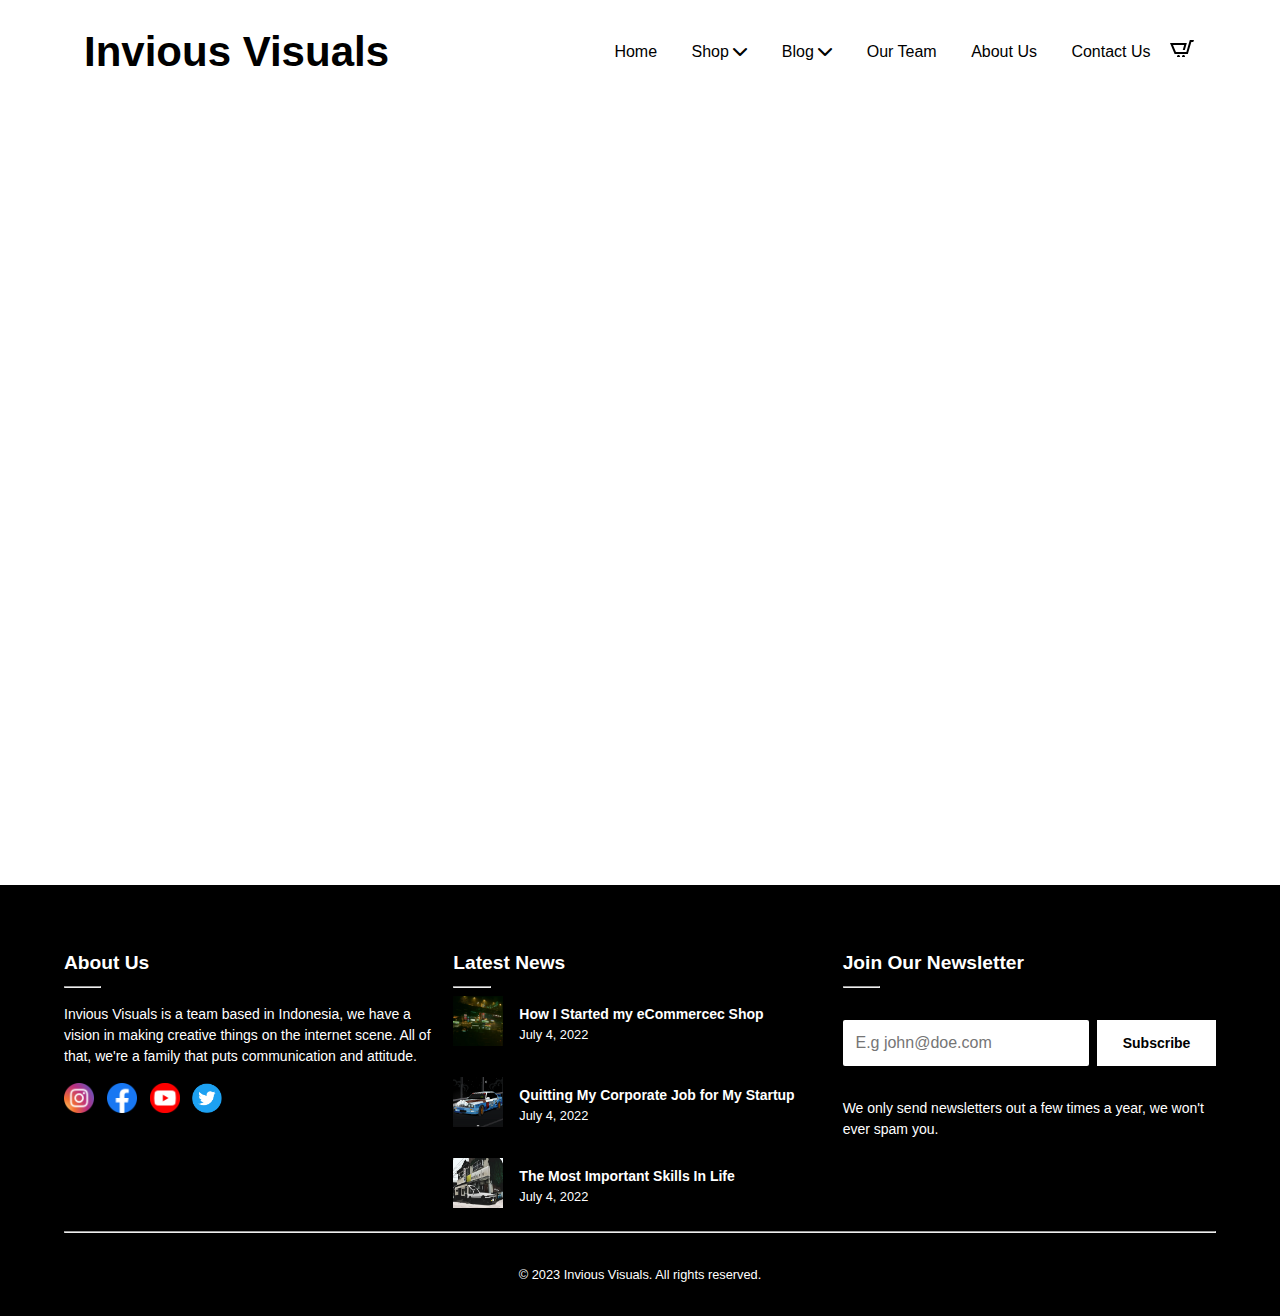
<file: contact.html>
<!DOCTYPE html>
<html lang="en">
    <head>
        <meta charset="UTF-8">
        <meta
            name="viewport"
            content="width=device-width, initial-scale=1.0, minimum-scale=1.0, maximum-scale=1.0, user-scalable=no">
        <title>Contact Us - Invious Visuals</title>
        <link
            rel="stylesheet"
            href="https://cdnjs.cloudflare.com/ajax/libs/font-awesome/6.0.0-beta3/css/all.min.css">
        <link rel="stylesheet" href="css/styles.css">
        <link rel="shortcut icon" href="img/logo192.png">
    </head>
    <body>
        <div class="container">
            <header>
                <a href="index.html" class="logo">
                    <h1>Invious Visuals</h1>
                </a>
                <nav>
                    <ul>
                        <li>
                            <a href="index.html">Home</a>
                        </li>
                        <li>
                            <a href="shop.html">Shop
                                <i class="fas fa-chevron-down"></i>
                            </a>
                            <ul class="submenu">
                                <li>
                                    <a href="myaccount.html">My Account</a>
                                </li>
                                <li>
                                    <a href="#">Cart</a>
                                </li>
                                <li>
                                    <a href="#">Checkout</a>
                                </li>
                            </ul>
                        </li>
                        <li>
                            <a href="#">Blog
                                <i class="fas fa-chevron-down"></i>
                            </a>
                            <ul class="submenu">
                                <li>
                                    <a href="#">Layout1</a>
                                </li>
                                <li>
                                    <a href="#">Layout2</a>
                                </li>
                            </ul>
                        </li>
                        <li>
                            <a href="our-teams.html">Our Team</a>
                        </li>
                        <li>
                            <a href="about-us.html">About Us</a>
                        </li>
                        <li>
                            <a href="contact.html">Contact Us</a>
                        </li>
                        <a href="#">
                            <svg xmlns="http://www.w3.org/2000/svg" width="26" height="20"><path
                                d="M10 19.5c0 .829-.672 1.5-1.5 1.5s-1.5-.671-1.5-1.5c0-.828.672-1.5 1.5-1.5s1.5.672 1.5 1.5zm3.5-1.5c-.828 0-1.5.671-1.5 1.5s.672 1.5 1.5 1.5 1.5-.671 1.5-1.5c0-.828-.672-1.5-1.5-1.5zm6.305-15l-3.432 12h-10.428l-2.937-7h11.162l-1.412 5h2.078l1.977-7h-16.813l4.615 11h13.239l3.474-12h1.929l.743-2h-4.195z"/></svg>
                        </a>
                    </ul>
                </nav>
            </header>
        </head>
        <main id="contact">
            <div class="maps">
                <iframe
                    src="https://www.google.com/maps/embed?pb=!1m18!1m12!1m3!1d7930.1776267556015!2d107.35705937707564!3d-6.382537469792153!2m3!1f0!2f0!3f0!3m2!1i1024!2i768!4f13.1!3m3!1m2!1s0x2e69745cffffffff%3A0x6ad4a23dc4af7c2a!2sBendung%20Walahar!5e0!3m2!1sid!2sid!4v1693885679795!5m2!1sid!2sid"
                    width="600"
                    height="450"
                    style="border:0;"
                    allowfullscreen=""
                    loading="lazy"
                    referrerpolicy="no-referrer-when-downgrade"></iframe>
            </main>
        </div>
        <footer>
            <div class="container">
                <div class="footer-content">
                    <div class="footer-item">
                        <div class="footer-item-title">
                            <h4>About Us</h4>
                            <hr>
                        </div>
                        <p class="about-description">
                            Invious Visuals is a team based in Indonesia, we have a vision in making
                            creative things on the internet scene. All of that, we're a family that puts
                            communication and attitude.</p>
                        <div class="footer-socmed-list">
                            <a href="#" class="socmed-item">
                                <img src="./assets/instagram.png" alt="Instagram">
                            </a>
                            <a href="#" class="socmed-item">
                                <img src="./assets/facebook.png" alt="Facebook">
                            </a>
                            <a href="#" class="socmed-item">
                                <img src="./assets/youtube.png" alt="Youtube">
                            </a>
                            <a href="#" class="socmed-item">
                                <img src="./assets/twitter.png" alt="Twitter">
                            </a>
                        </div>
                    </div>
                    <div class="footer-item">
                        <div class="footer-item-title">
                            <h4>Latest News</h4>
                            <hr>
                        </div>

                        <div class="news-container">
                            <div class="news-item">
                                <a href="#">
                                    <img src="img/4.webp" alt="">
                                    <div class="news-info">
                                        <h5>How I Started my eCommercec Shop</h5>
                                        <p>July 4, 2022</p>
                                    </a>
                                </div>
                            </div>
                            <div class="news-item">
                                <a href="#">
                                    <img src="img/6.webp" alt="">
                                    <div class="news-info">
                                        <h5>Quitting My Corporate Job for My Startup</h5>
                                        <p>July 4, 2022</p>
                                    </a>
                                </div>
                            </div>
                            <div class="news-item">
                                <a href="">
                                    <img src="img/1.webp" alt="">
                                    <div class="news-info">
                                        <h5>The Most Important Skills In Life</h5>
                                        <p>July 4, 2022</p>
                                    </a>
                                </div>
                            </div>
                        </div>
                    </div>
                    <div class="footer-item">
                        <div class="footer-item-title">
                            <h4>Join Our Newsletter</h4>
                            <hr>
                        </div>
                        <div class="input">
                            <input type="text" placeholder="E.g john@doe.com">
                            <a href="#" class="btn-subscribe">Subscribe</a>
                        </div>
                        <p class="newsletter-desc">
                            We only send newsletters out a few times a year, we won't ever spam you.
                        </p>
                    </div>
                </div>
                <hr class="footer-divider">
                <p class="copyright">
                    <a href="https://invious.studio/">&copy; 2023 Invious Visuals. All rights reserved.</p>
                </a>
            </div>
        </footer>
    </body>
</html>
</file>
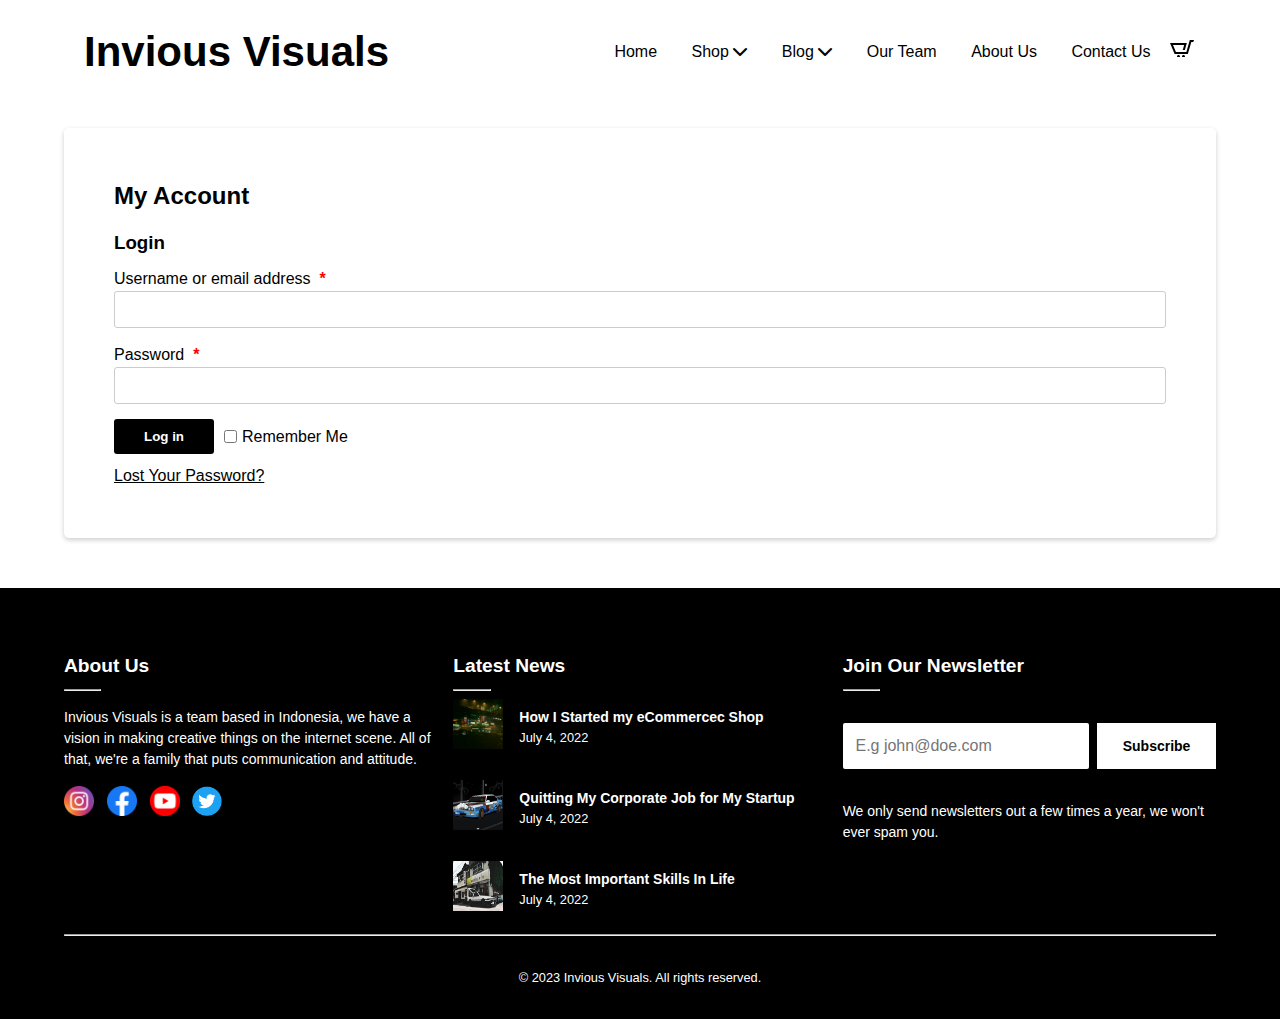
<file: myaccount.html>
<!DOCTYPE html>
<html lang="en">
    <head>
        <meta charset="UTF-8">
        <meta
            name="viewport"
            content="width=device-width, initial-scale=1.0, minimum-scale=1.0, maximum-scale=1.0, user-scalable=no">
        <title>Login Page - Invious Visuals</title>
        <link
            rel="stylesheet"
            href="https://cdnjs.cloudflare.com/ajax/libs/font-awesome/6.0.0-beta3/css/all.min.css">
        <link rel="stylesheet" href="css/styles.css">
        <link rel="shortcut icon" href="img/logo192.png">
    </head>
    <body>
        <div class="container">
            <header>
                <a href="index.html" class="logo">
                    <h1>Invious Visuals</h1>
                </a>
                <nav>
                    <ul>
                        <li>
                            <a href="index.html">Home</a>
                        </li>
                        <li>
                            <a href="shop.html">Shop
                                <i class="fas fa-chevron-down"></i>
                            </a>
                            <ul class="submenu">
                                <li>
                                    <a href="myaccount.html">My Account</a>
                                </li>
                                <li>
                                    <a href="#">Cart</a>
                                </li>
                                <li>
                                    <a href="#">Checkout</a>
                                </li>
                            </ul>
                        </li>
                        <li>
                            <a href="#">Blog
                                <i class="fas fa-chevron-down"></i>
                            </a>
                            <ul class="submenu">
                                <li>
                                    <a href="#">Layout1</a>
                                </li>
                                <li>
                                    <a href="#">Layout2</a>
                                </li>
                            </ul>
                        </li>
                        <li>
                            <a href="our-teams.html">Our Team</a>
                        </li>
                        <li>
                            <a href="about-us.html">About Us</a>
                        </li>
                        <li>
                            <a href="contact.html">Contact Us</a>
                        </li>
                        <a href="#">
                            <svg xmlns="http://www.w3.org/2000/svg" width="26" height="20"><path
                                d="M10 19.5c0 .829-.672 1.5-1.5 1.5s-1.5-.671-1.5-1.5c0-.828.672-1.5 1.5-1.5s1.5.672 1.5 1.5zm3.5-1.5c-.828 0-1.5.671-1.5 1.5s.672 1.5 1.5 1.5 1.5-.671 1.5-1.5c0-.828-.672-1.5-1.5-1.5zm6.305-15l-3.432 12h-10.428l-2.937-7h11.162l-1.412 5h2.078l1.977-7h-16.813l4.615 11h13.239l3.474-12h1.929l.743-2h-4.195z"/></svg>
                        </a>
                    </ul>
                </nav>
            </header>
        </head>
        <main id="Login">
            <div class="login-container">
                <h2>My Account</h2>
                <h3>Login</h3>
                <form action="proses_login.php" method="POST">
                    <div class="form-group">
                        <label for="username">
                            Username or email address &nbsp;<span class="required">*</span>
                        </label>
                        <input type="text" id="username" name="username" required="required">
                    </div>
                    <div class="form-group">
                        <label for="password">
                            Password &nbsp;<span class="required">*</span>
                        </label>
                        <input type="password" id="password" name="password" required="required">
                    </div>
                    <div class="btn-container">
                        <button type="submit" class="login-btn">Log in</button>
                        <div class="remember-me">
                            <input type="checkbox" id="rememberMe" name="rememberMe">
                            <label for="rememberMe">Remember Me</label>
                        </div>
                    </div>
                </form>
                <div class="lost-password">
                    <a href="#">Lost Your Password?</a>
                </div>
            </div>
        </div>
    </main>
</body>
<footer>
    <div class="container">
        <div class="footer-content">
            <div class="footer-item">
                <div class="footer-item-title">
                    <h4>About Us</h4>
                    <hr>
                </div>
                <p class="about-description">
                    Invious Visuals is a team based in Indonesia, we have a vision in making
                    creative things on the internet scene. All of that, we're a family that puts
                    communication and attitude.</p>
                <div class="footer-socmed-list">
                    <a href="#" class="socmed-item">
                        <img src="./assets/instagram.png" alt="Instagram">
                    </a>
                    <a href="#" class="socmed-item">
                        <img src="./assets/facebook.png" alt="Facebook">
                    </a>
                    <a href="#" class="socmed-item">
                        <img src="./assets/youtube.png" alt="Youtube">
                    </a>
                    <a href="#" class="socmed-item">
                        <img src="./assets/twitter.png" alt="Twitter">
                    </a>
                </div>
            </div>
            <div class="footer-item">
                <div class="footer-item-title">
                    <h4>Latest News</h4>
                    <hr>
                </div>

                <div class="news-container">
                    <div class="news-item">
                        <a href="#">
                            <img src="img/4.webp" alt="">
                            <div class="news-info">
                                <h5>How I Started my eCommercec Shop</h5>
                                <p>July 4, 2022</p>
                            </a>
                        </div>
                    </div>
                    <div class="news-item">
                        <a href="#">
                            <img src="img/6.webp" alt="">
                            <div class="news-info">
                                <h5>Quitting My Corporate Job for My Startup</h5>
                                <p>July 4, 2022</p>
                            </a>
                        </div>
                    </div>
                    <div class="news-item">
                        <a href="">
                            <img src="img/1.webp" alt="">
                            <div class="news-info">
                                <h5>The Most Important Skills In Life</h5>
                                <p>July 4, 2022</p>
                            </a>
                        </div>
                    </div>
                </div>
            </div>
            <div class="footer-item">
                <div class="footer-item-title">
                    <h4>Join Our Newsletter</h4>
                    <hr>
                </div>
                <div class="input">
                    <input type="text" placeholder="E.g john@doe.com">
                    <a href="#" class="btn-subscribe">Subscribe</a>
                </div>
                <p class="newsletter-desc">
                    We only send newsletters out a few times a year, we won't ever spam you.
                </p>
            </div>
        </div>
        <hr class="footer-divider">
        <p class="copyright">
            <a href="https://invious.studio/">&copy; 2023 Invious Visuals. All rights reserved.</p>
        </a>
    </div>
</footer>
</body>
</html>
</file>
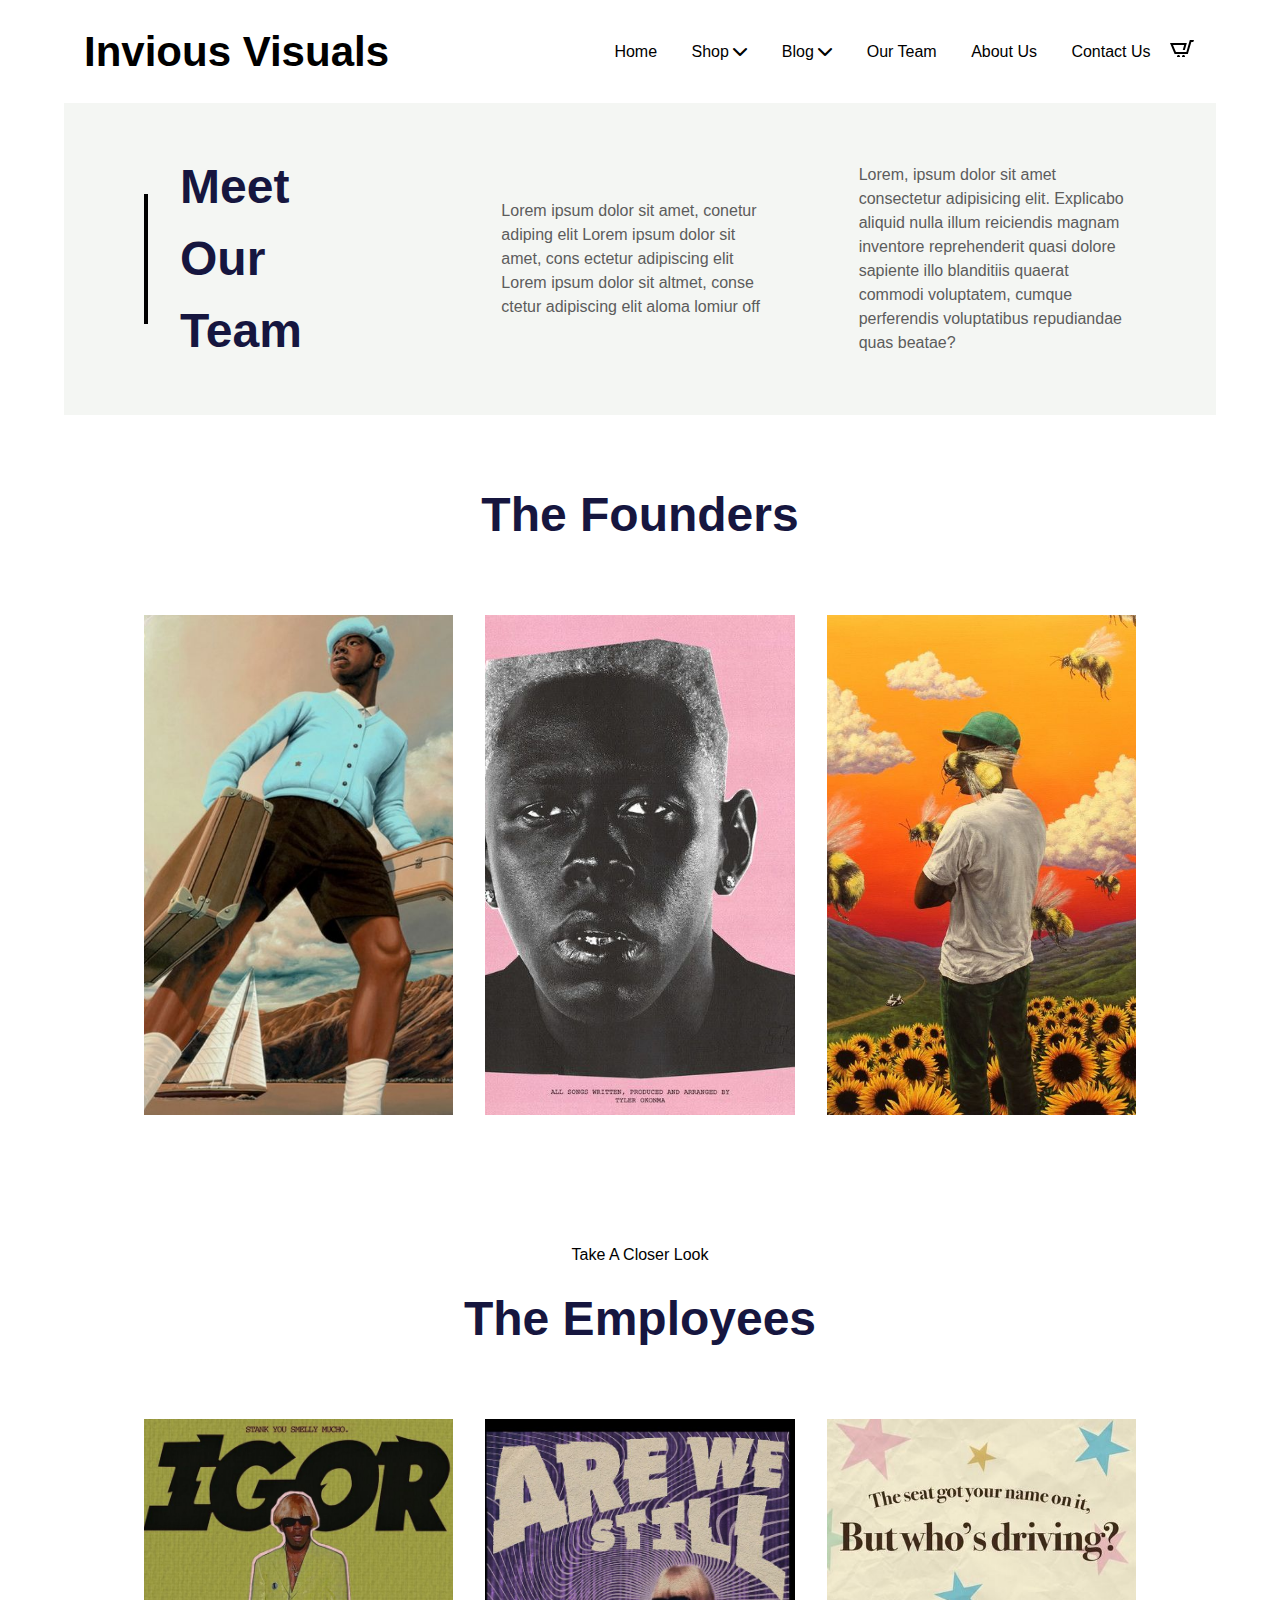
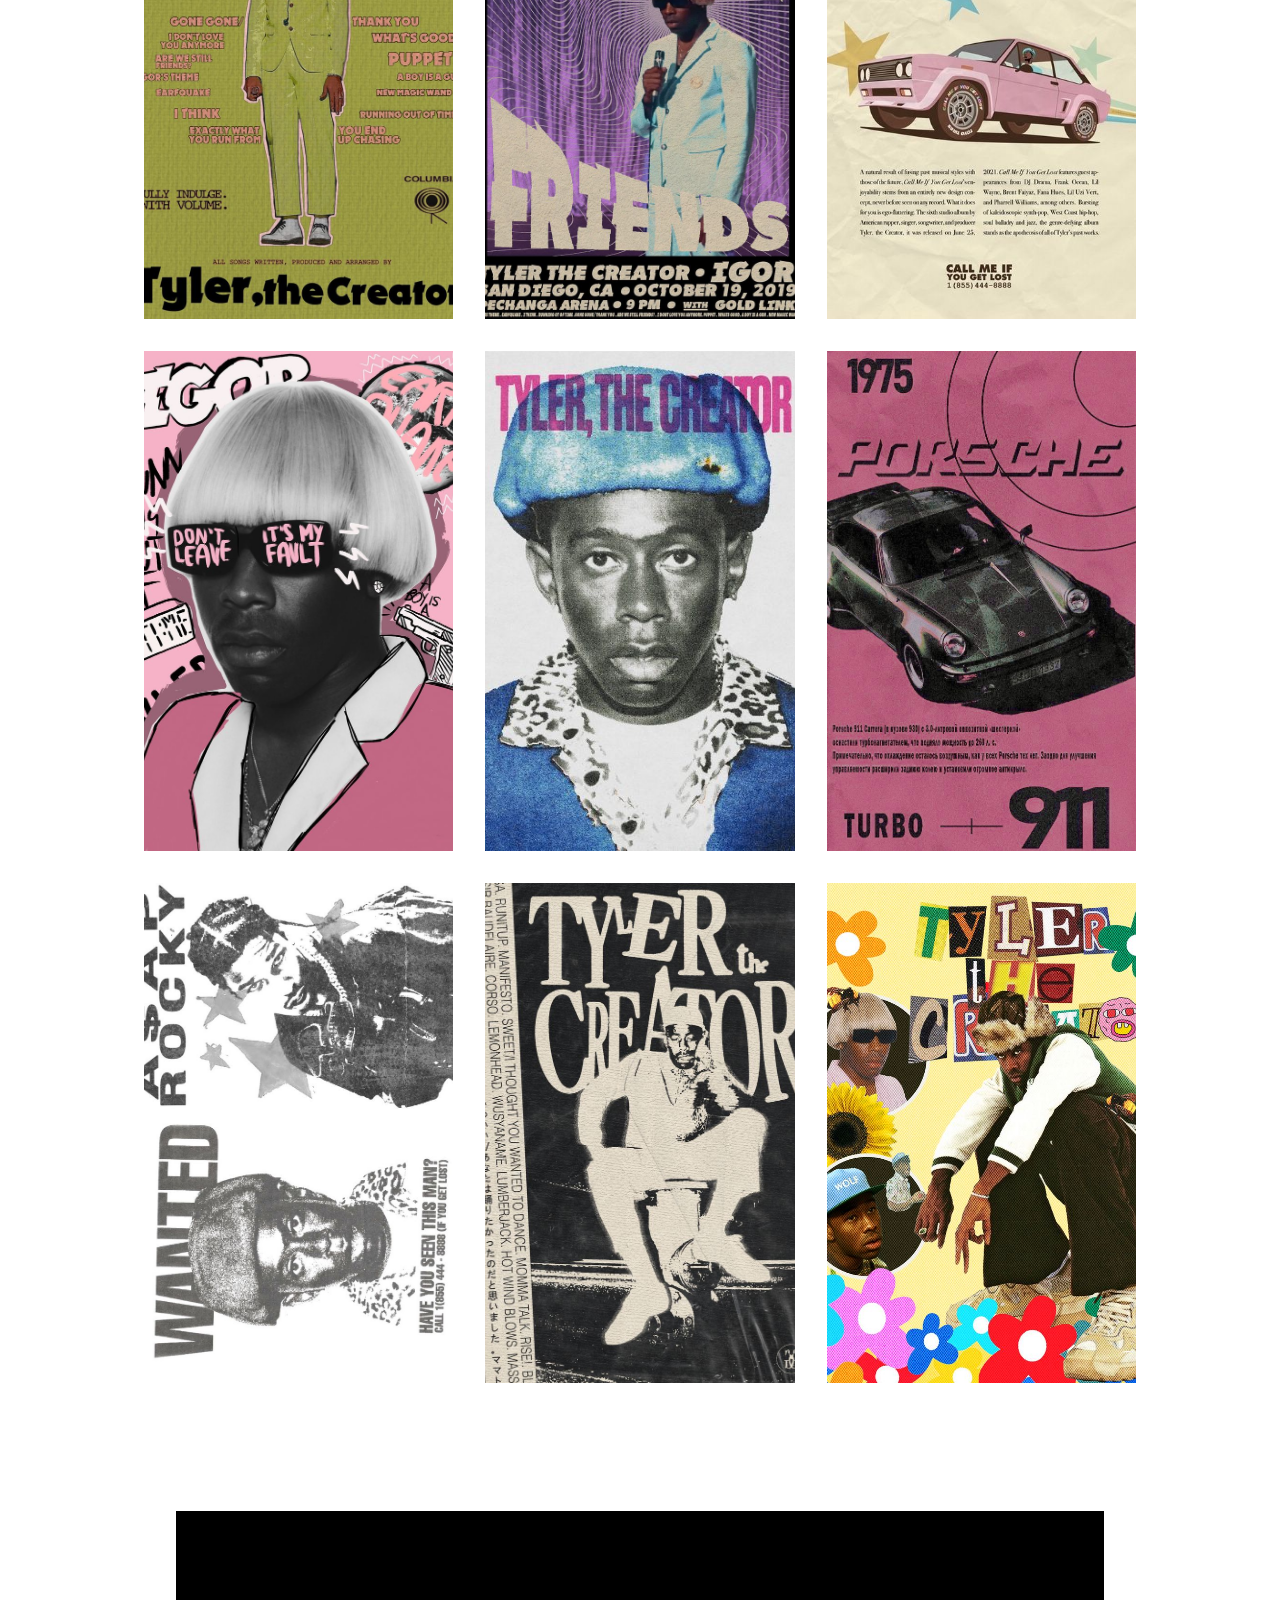
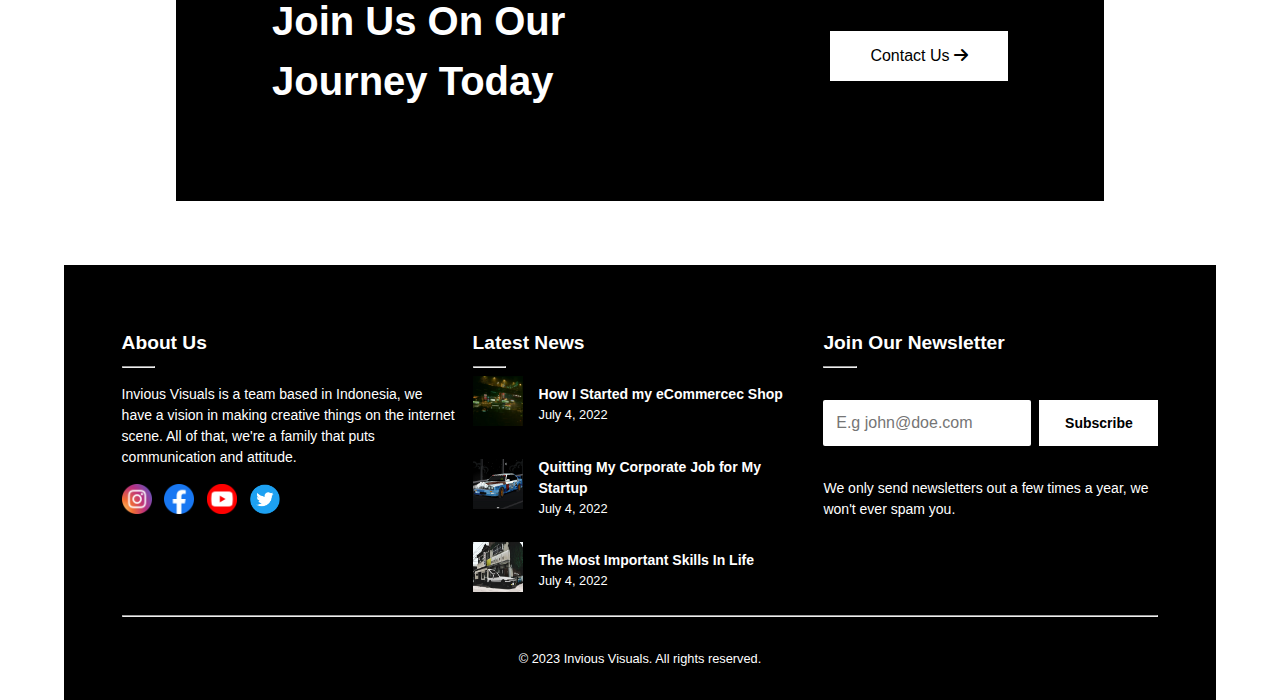
<file: our-teams.html>
<!DOCTYPE html>
<html lang="en">
    <head>
        <meta charset="UTF-8">
        <meta
            name="viewport"
            content="width=device-width, initial-scale=1.0, minimum-scale=1.0, maximum-scale=1.0, user-scalable=no">
        <title>Our Teams - Invious Visuals</title>
        <link
            rel="stylesheet"
            href="https://cdnjs.cloudflare.com/ajax/libs/font-awesome/6.0.0-beta3/css/all.min.css">
        <link rel="stylesheet" href="css/styles.css">
        <link rel="shortcut icon" href="img/logo192.png">
    </head>
    <body>
        <div class="container">
            <header>
                <a href="index.html" class="logo">
                    <h1>Invious Visuals</h1>
                </a>
                <nav>
                    <ul>
                        <li>
                            <a href="index.html">Home</a>
                        </li>
                        <li>
                            <a href="shop.html">Shop
                                <i class="fas fa-chevron-down"></i>
                            </a>
                            <ul class="submenu">
                                <li>
                                    <a href="myaccount.html">My Account</a>
                                </li>
                                <li>
                                    <a href="#">Cart</a>
                                </li>
                                <li>
                                    <a href="#">Checkout</a>
                                </li>
                            </ul>
                        </li>
                        <li>
                            <a href="#">Blog
                                <i class="fas fa-chevron-down"></i>
                            </a>
                            <ul class="submenu">
                                <li>
                                    <a href="#">Layout1</a>
                                </li>
                                <li>
                                    <a href="#">Layout2</a>
                                </li>
                            </ul>
                        </li>
                        <li>
                            <a href="our-teams.html">Our Team</a>
                        </li>
                        <li>
                            <a href="about-us.html">About Us</a>
                        </li>
                        <li>
                            <a href="contact.html">Contact Us</a>
                        </li>
                        <a href="#">
                            <svg xmlns="http://www.w3.org/2000/svg" width="26" height="20"><path
                                d="M10 19.5c0 .829-.672 1.5-1.5 1.5s-1.5-.671-1.5-1.5c0-.828.672-1.5 1.5-1.5s1.5.672 1.5 1.5zm3.5-1.5c-.828 0-1.5.671-1.5 1.5s.672 1.5 1.5 1.5 1.5-.671 1.5-1.5c0-.828-.672-1.5-1.5-1.5zm6.305-15l-3.432 12h-10.428l-2.937-7h11.162l-1.412 5h2.078l1.977-7h-16.813l4.615 11h13.239l3.474-12h1.929l.743-2h-4.195z"/></svg>
                        </a>
                    </ul>
                </nav>
            </header>
        </head>
        <main id="our-team">
            <section class="our-team-header">
                <div class="our-team-title">
                    <hr class="vertical-hr">
                    <h1>Meet Our Team</h1>
                </div>

                <p>
                    Lorem ipsum dolor sit amet, conetur adiping elit Lorem ipsum dolor sit amet,
                    cons ectetur adipiscing elit Lorem ipsum dolor sit altmet, conse ctetur
                    adipiscing elit aloma lomiur off
                </p>

                <p>
                    Lorem, ipsum dolor sit amet consectetur adipisicing elit. Explicabo aliquid
                    nulla illum reiciendis magnam inventore reprehenderit quasi dolore sapiente illo
                    blanditiis quaerat commodi voluptatem, cumque perferendis voluptatibus
                    repudiandae quas beatae?
                </p>
            </section>

            <section class="the-founders">
                <h2>The Founders</h2>

                <div class="founders-foto">
                    <img
                        src="./img/Tyler the Creator Call Me if You Get Lost The Estate Sale Album cover.jpeg"
                        alt="Founders 1">
                    <img src="./img/ARE WE STILL FRIENDS_.jpeg" alt="Founders 2">
                    <img src="./img/d133b278-1938-460d-8b67-ec9de87258ae.jpeg" alt="Founders 3">
                </div>
            </section>

            <section class="the-employees">
                <div class="the-employees-header">
                    <p>Take A Closer Look</p>
                    <h2>The Employees</h2>
                </div>

                <div class="employees-foto">
                    <img src="./img/Igor_ Tyler the creator_ poster_ PicsArt.jpeg" alt="Employee 1">
                    <img src="./img/TYLER THE CREATOR poster.jpeg" alt="Employee 2">
                    <img src="./img/he hiatus.jpeg" alt="Employee 3">
                    <img src="./img/Tyler The Creator Concept Poster.jpeg" alt="Employee 4">
                    <img src="./img/3f0a8fd1-0179-46af-9a97-556e74ddadad.jpeg" alt="Employee 5">
                    <img src="./img/112 (1).jpeg" alt="Employee 6">
                    <img src="./img/112 (2).jpeg" alt="Employee 7">
                    <img src="./img/comic.jpeg" alt="Employee 8">
                    <img src="./img//f8d4d69d-f836-473b-973c-26815cbefaa1.jpeg" alt="Employee 9">
                </div>
            </section>

            <section class="team-banner">
                <h2>
                    Join Us On Our Journey Today
                </h2>

                <button class="team-button">
                    Contact Us
                    <i class="fas fa-arrow-right"></i>
                </button>
            </section>
        </main>

        <footer>
            <div class="container">
                <div class="footer-content">
                    <div class="footer-item">
                        <div class="footer-item-title">
                            <h4>About Us</h4>
                            <hr>
                        </div>
                        <p class="about-description">
                            Invious Visuals is a team based in Indonesia, we have a vision in making
                            creative things on the internet scene. All of that, we're a family that puts
                            communication and attitude.</p>
                        <div class="footer-socmed-list">
                            <a href="#" class="socmed-item">
                                <img src="./assets/instagram.png" alt="Instagram">
                            </a>
                            <a href="#" class="socmed-item">
                                <img src="./assets/facebook.png" alt="Facebook">
                            </a>
                            <a href="#" class="socmed-item">
                                <img src="./assets/youtube.png" alt="Youtube">
                            </a>
                            <a href="#" class="socmed-item">
                                <img src="./assets/twitter.png" alt="Twitter">
                            </a>
                        </div>
                    </div>
                    <div class="footer-item">
                        <div class="footer-item-title">
                            <h4>Latest News</h4>
                            <hr>
                        </div>

                        <div class="news-container">
                            <div class="news-item">
                                <a href="#">
                                    <img src="img/4.webp" alt="">
                                    <div class="news-info">
                                        <h5>How I Started my eCommercec Shop</h5>
                                        <p>July 4, 2022</p>
                                    </a>
                                </div>
                            </div>
                            <div class="news-item">
                                <a href="#">
                                    <img src="img/6.webp" alt="">
                                    <div class="news-info">
                                        <h5>Quitting My Corporate Job for My Startup</h5>
                                        <p>July 4, 2022</p>
                                    </a>
                                </div>
                            </div>
                            <div class="news-item">
                                <a href="">
                                    <img src="img/1.webp" alt="">
                                    <div class="news-info">
                                        <h5>The Most Important Skills In Life</h5>
                                        <p>July 4, 2022</p>
                                    </a>
                                </div>
                            </div>
                        </div>
                    </div>
                    <div class="footer-item">
                        <div class="footer-item-title">
                            <h4>Join Our Newsletter</h4>
                            <hr>
                        </div>
                        <div class="input">
                            <input type="text" placeholder="E.g john@doe.com">
                            <a href="#" class="btn-subscribe">Subscribe</a>
                        </div>
                        <p class="newsletter-desc">
                            We only send newsletters out a few times a year, we won't ever spam you.
                        </p>
                    </div>
                </div>
                <hr class="footer-divider">
                <p class="copyright">
                    <a href="https://invious.studio/">&copy; 2023 Invious Visuals. All rights reserved.</p>
                </a>
            </div>
        </footer>
    </body>
</html>
</file>
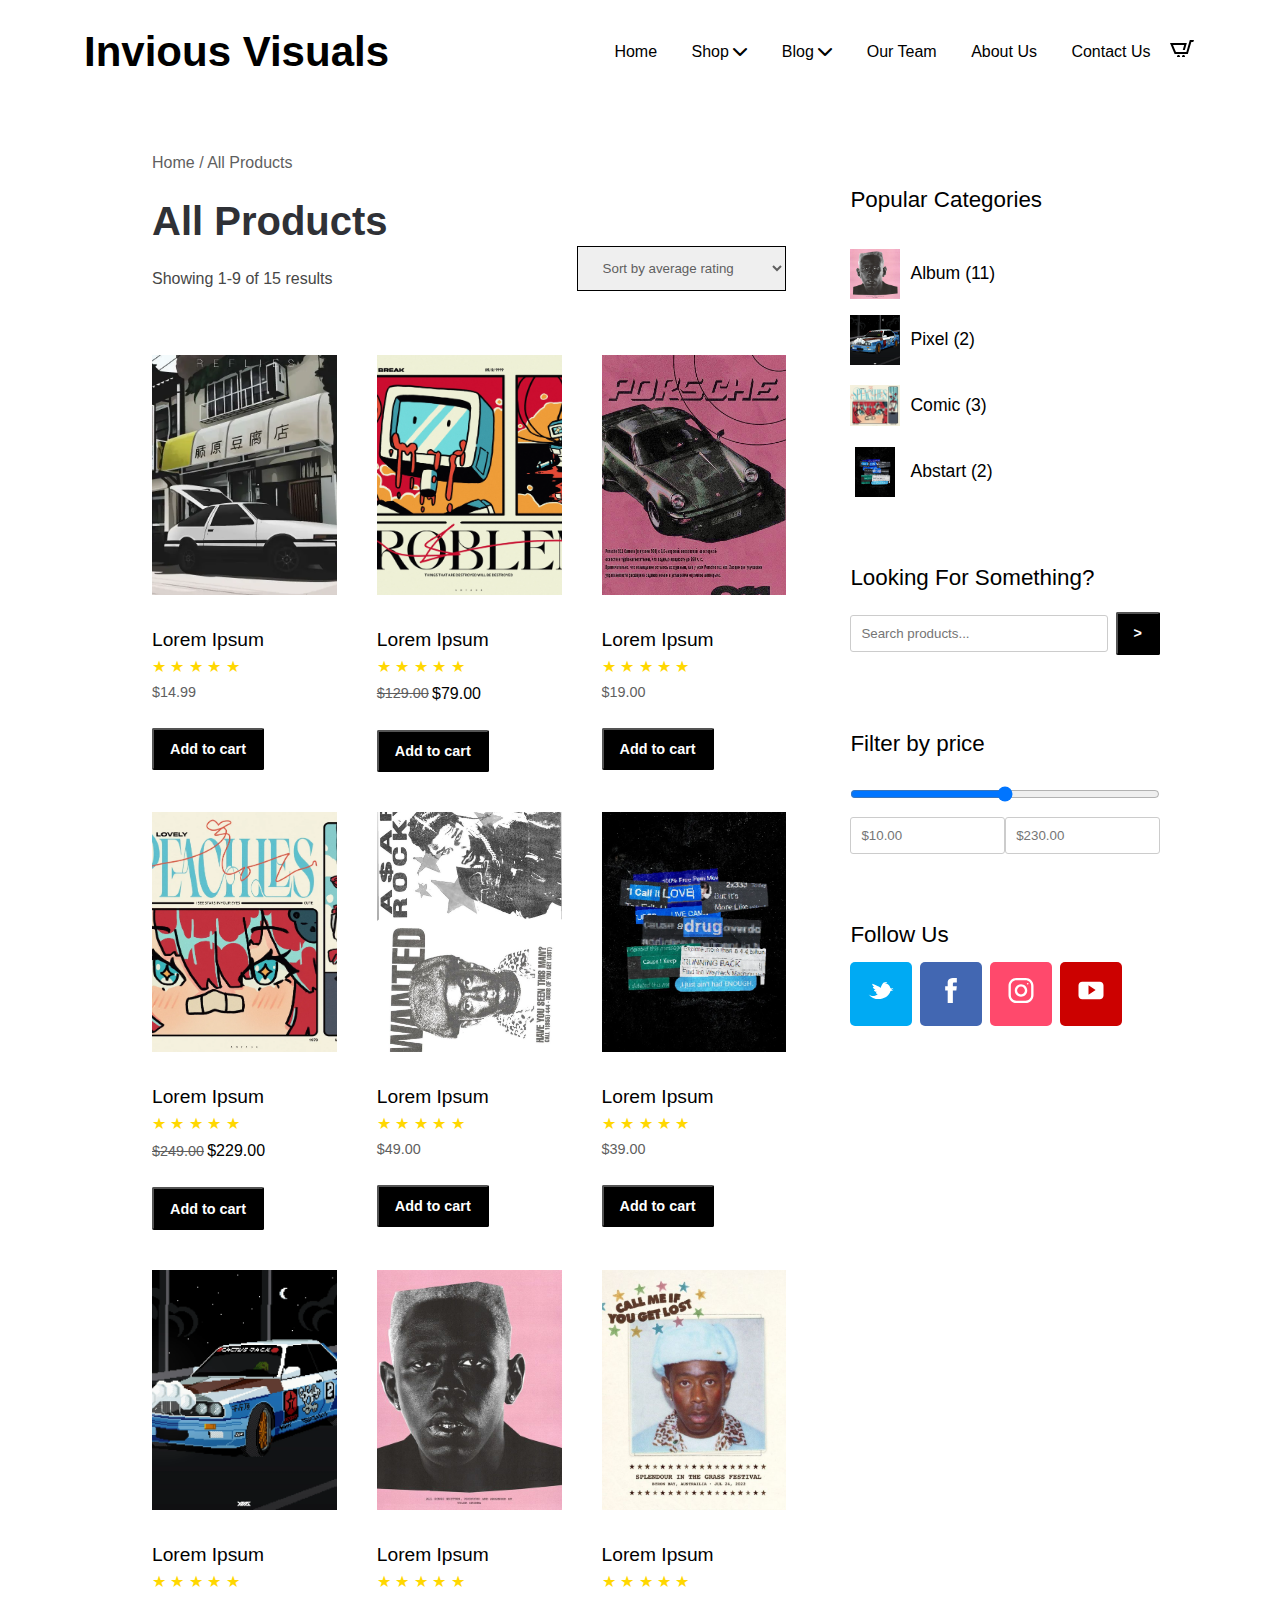
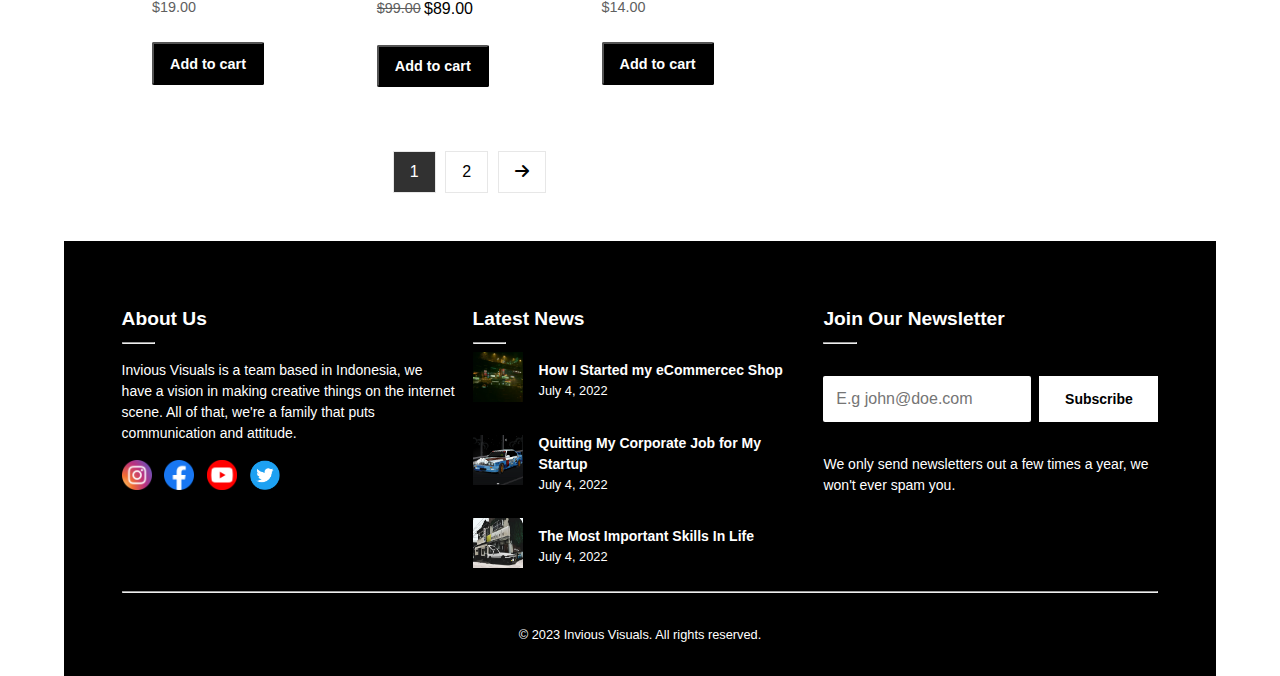
<file: shop.html>
<!DOCTYPE html>
<html lang="en">
    <head>
        <meta charset="UTF-8">
        <meta
            name="viewport"
            content="width=device-width, initial-scale=1.0, minimum-scale=1.0, maximum-scale=1.0, user-scalable=no">
        <title>Shop - Invious Visuals</title>
        <link
            rel="stylesheet"
            href="https://cdnjs.cloudflare.com/ajax/libs/font-awesome/6.0.0-beta3/css/all.min.css">
        <link rel="stylesheet" href="css/styles.css">
        <link rel="shortcut icon" href="img/logo192.png">
    </head>
    <body>
        <div class="container">
            <header>
                <a href="index.html" class="logo">
                    <h1>Invious Visuals</h1>
                </a>
                <nav>
                    <ul>
                        <li>
                            <a href="index.html">Home</a>
                        </li>
                        <li>
                            <a href="shop.html">Shop
                                <i class="fas fa-chevron-down"></i>
                            </a>
                            <ul class="submenu">
                                <li>
                                    <a href="myaccount.html">My Account</a>
                                </li>
                                <li>
                                    <a href="#">Cart</a>
                                </li>
                                <li>
                                    <a href="#">Checkout</a>
                                </li>
                            </ul>
                        </li>
                        <li>
                            <a href="#">Blog
                                <i class="fas fa-chevron-down"></i>
                            </a>
                            <ul class="submenu">
                                <li>
                                    <a href="#">Layout1</a>
                                </li>
                                <li>
                                    <a href="#">Layout2</a>
                                </li>
                            </ul>
                        </li>
                        <li>
                            <a href="our-teams.html">Our Team</a>
                        </li>
                        <li>
                            <a href="about-us.html">About Us</a>
                        </li>
                        <li>
                            <a href="contact.html">Contact Us</a>
                        </li>
                        <a href="#">
                            <svg xmlns="http://www.w3.org/2000/svg" width="26" height="20"><path
                                d="M10 19.5c0 .829-.672 1.5-1.5 1.5s-1.5-.671-1.5-1.5c0-.828.672-1.5 1.5-1.5s1.5.672 1.5 1.5zm3.5-1.5c-.828 0-1.5.671-1.5 1.5s.672 1.5 1.5 1.5 1.5-.671 1.5-1.5c0-.828-.672-1.5-1.5-1.5zm6.305-15l-3.432 12h-10.428l-2.937-7h11.162l-1.412 5h2.078l1.977-7h-16.813l4.615 11h13.239l3.474-12h1.929l.743-2h-4.195z"/></svg>
                        </a>
                    </ul>
                </nav>
            </header>
        </head>
        <main id="shop">
            <section class="shop-content">
                <div class="shop-main">
                    <div class="shop-breadcrumb">
                        <a href="index.html">Home</a>
                        / All Products
                    </div>

                    <div class="shop-header">
                        <div class="shop-header-text">
                            <h1>All Products</h1>
                            <p>Showing 1-9 of 15 results</p>
                        </div>

                        <form class="sort-form">
                            <select name="sort" class="form-select">
                                <option value="">Sort by average rating</option>
                                <option value="">Sort by popularity</option>
                                <option value="">Sort by latest</option>
                                <option value="">Sort by price: low to high</option>
                                <option value="">Sort by price: high to low</option>
                            </select>
                        </form>
                    </div>

                    <div class="shop-list">
                        <div class="shop-item">
                            <img src="./img/1.webp" alt="Product 1" class="shop-product-image">
                            <p class="product-name">Lorem Ipsum</p>
                            <span class="star">&#9733;</span>
                            <span class="star">&#9733;</span>
                            <span class="star">&#9733;</span>
                            <span class="star">&#9733;</span>
                            <span class="star">&#9733;</span>
                            <div class="product-price-container">
                                <p class="product-price">$14.99</p>
                            </div>

                            <button class="add-to-cart-button">Add to cart</button>
                        </div>

                        <div class="shop-item">
                            <img src="./img/2.webp" alt="Product 1" class="shop-product-image">
                            <p class="product-name">Lorem Ipsum</p>
                            <span class="star">&#9733;</span>
                            <span class="star">&#9733;</span>
                            <span class="star">&#9733;</span>
                            <span class="star">&#9733;</span>
                            <span class="star">&#9733;</span>
                            <div class="product-price-container">
                                <p class="product-price">
                                    <s>$129.00</s>
                                </p>
                                <p class="product-price-real">$79.00</p>
                            </div>

                            <button class="add-to-cart-button">Add to cart</button>
                        </div>

                        <div class="shop-item">
                            <img src="./img/112 (1).jpeg" alt="Product 1" class="shop-product-image">
                            <p class="product-name">Lorem Ipsum</p>
                            <span class="star">&#9733;</span>
                            <span class="star">&#9733;</span>
                            <span class="star">&#9733;</span>
                            <span class="star">&#9733;</span>
                            <span class="star">&#9733;</span>
                            <div class="product-price-container">
                                <p class="product-price">$19.00</p>
                            </div>

                            <button class="add-to-cart-button">Add to cart</button>
                        </div>

                        <div class="shop-item">
                            <img src="./img/3.webp" alt="Product 1" class="shop-product-image">
                            <p class="product-name">Lorem Ipsum</p>
                            <span class="star">&#9733;</span>
                            <span class="star">&#9733;</span>
                            <span class="star">&#9733;</span>
                            <span class="star">&#9733;</span>
                            <span class="star">&#9733;</span>
                            <div class="product-price-container">
                                <p class="product-price">
                                    <s>$249.00</s>
                                </p>
                                <p class="product-price-real">$229.00</p>
                            </div>

                            <button class="add-to-cart-button">Add to cart</button>
                        </div>

                        <div class="shop-item">
                            <img src="./img/112 (2).jpeg" alt="Product 1" class="shop-product-image">
                            <p class="product-name">Lorem Ipsum</p>
                            <span class="star">&#9733;</span>
                            <span class="star">&#9733;</span>
                            <span class="star">&#9733;</span>
                            <span class="star">&#9733;</span>
                            <span class="star">&#9733;</span>
                            <div class="product-price-container">
                                <p class="product-price">$49.00</p>
                            </div>

                            <button class="add-to-cart-button">Add to cart</button>
                        </div>

                        <div class="shop-item">
                            <img src="./img/5.webp" alt="Product 1" class="shop-product-image">
                            <p class="product-name">Lorem Ipsum</p>
                            <span class="star">&#9733;</span>
                            <span class="star">&#9733;</span>
                            <span class="star">&#9733;</span>
                            <span class="star">&#9733;</span>
                            <span class="star">&#9733;</span>
                            <div class="product-price-container">
                                <p class="product-price">$39.00</p>
                            </div>

                            <button class="add-to-cart-button">Add to cart</button>
                        </div>

                        <div class="shop-item">
                            <img src="./img/6.webp" alt="Product 1" class="shop-product-image">
                            <p class="product-name">Lorem Ipsum</p>
                            <span class="star">&#9733;</span>
                            <span class="star">&#9733;</span>
                            <span class="star">&#9733;</span>
                            <span class="star">&#9733;</span>
                            <span class="star">&#9733;</span>
                            <div class="product-price-container">
                                <p class="product-price">$19.00</p>
                            </div>

                            <button class="add-to-cart-button">Add to cart</button>
                        </div>

                        <div class="shop-item">
                            <img
                                src="./img/ARE WE STILL FRIENDS_.jpeg"
                                alt="Product 1"
                                class="shop-product-image">
                            <p class="product-name">Lorem Ipsum</p>
                            <span class="star">&#9733;</span>
                            <span class="star">&#9733;</span>
                            <span class="star">&#9733;</span>
                            <span class="star">&#9733;</span>
                            <span class="star">&#9733;</span>
                            <div class="product-price-container">
                                <p class="product-price">
                                    <s>$99.00</s>
                                </p>
                                <p class="product-price-real">$89.00</p>
                            </div>

                            <button class="add-to-cart-button">Add to cart</button>
                        </div>

                        <div class="shop-item">
                            <img src="./img/tyler poster.jpeg" alt="Product 1" class="shop-product-image">
                            <p class="product-name">Lorem Ipsum</p>
                            <span class="star">&#9733;</span>
                            <span class="star">&#9733;</span>
                            <span class="star">&#9733;</span>
                            <span class="star">&#9733;</span>
                            <span class="star">&#9733;</span>
                            <div class="product-price-container">
                                <p class="product-price">$14.00</p>
                            </div>

                            <button class="add-to-cart-button">Add to cart</button>
                        </div>
                    </div>

                    <div class="shop-pagination-container">
                        <a href="#" class="shop-pagination pagination-active">
                            1
                        </a>
                        <a href="#" class="shop-pagination">
                            2
                        </a>
                        <a href="#" class="shop-pagination">
                            <i class="fas fa-arrow-right"></i>
                        </a>
                    </div>
                </div>

                <div class="shop-sidebar">
                    <div class="shop-sidebar-section">
                        <h2>Popular Categories</h2>

                        <div class="shop-category-list">
                            <div class="shop-category-item">
                                <a href="#">
                                    <img src="./img/ARE WE STILL FRIENDS_.jpeg" alt="Category 1">
                                    <p>Album (11)</p>
                                </a>
                            </div>
                            <div class="shop-category-item">
                                <a href="#">
                                    <img src="./img/6.webp" alt="Category 2">
                                    <p>Pixel (2)</p>
                                </a>
                            </div>
                            <div class="shop-category-item">
                                <a href="#">
                                    <img src="./img/3.webp" alt="Category 3">
                                    <p>Comic (3)</p>
                                </a>
                            </div>
                            <div class="shop-category-item">
                                <a href="#">
                                    <img src="./img/5.webp" alt="Category 4">
                                    <p>Abstart (2)</p>
                                </a>
                            </div>
                        </div>
                    </div>

                    <div class="shop-sidebar-section">
                        <h2>Looking For Something?</h2>

                        <form class="shop-search-form">
                            <input type="text" class="form-input" placeholder="Search products...">
                            <button class="btn-search">></button>
                        </form>
                    </div>

                    <div class="shop-sidebar-section">
                        <h2>Filter by price</h2>
                        <input type="range" class="form-range">

                        <div class="shop-filter-range">
                            <input type="text" class="shop-filter-input" placeholder="$10.00">

                            <input type="text" class="shop-filter-input" placeholder="$230.00">
                        </div>
                    </div>

                    <div class="shop-sidebar-section">
                        <h2>Follow Us</h2>

                        <div class="shop-sosmed-list">
                            <a href="#" class="shop-sosmed-item twitter">
                                <svg
                                    width="430.12px"
                                    height="430.12px"
                                    enable-background="new 0 0 430.117 430.117"
                                    version="1.1"
                                    viewbox="0 0 430.117 430.117"
                                    xml:space="preserve"
                                    xmlns="http://www.w3.org/2000/svg"
                                    fill="white">
                                    <path
                                        d="m381.38 198.64c24.157-1.993 40.543-12.975 46.849-27.876-8.714 5.353-35.764 11.189-50.703 5.631-0.732-3.51-1.55-6.844-2.353-9.854-11.383-41.798-50.357-75.472-91.194-71.404 3.304-1.334 6.655-2.576 9.996-3.691 4.495-1.61 30.868-5.901 26.715-15.21-3.5-8.188-35.722 6.188-41.789 8.067 8.009-3.012 21.254-8.193 22.673-17.396-12.27 1.683-24.315 7.484-33.622 15.919 3.36-3.617 5.909-8.025 6.45-12.769-32.726 20.907-51.843 63.057-67.314 103.94-12.148-11.773-22.915-21.044-32.574-26.192-27.097-14.531-59.496-29.692-110.36-48.572-1.561 16.827 8.322 39.201 36.8 54.08-6.17-0.826-17.453 1.017-26.477 3.178 3.675 19.277 15.677 35.159 48.169 42.839-14.849 0.98-22.523 4.359-29.478 11.642 6.763 13.407 23.266 29.186 52.953 25.947-33.006 14.226-13.458 40.571 13.399 36.642-45.816 47.323-118.05 43.845-159.53 4.264 108.3 147.57 343.72 87.274 378.8-54.866 26.285 0.224 41.737-9.105 51.318-19.39-15.144 2.57-37.094-0.086-48.733-4.933z"></path>
                                </svg>
                            </a>

                            <a href="#" class="shop-sosmed-item facebook">
                                <svg
                                    width="430.11px"
                                    height="430.11px"
                                    enable-background="new 0 0 430.113 430.114"
                                    version="1.1"
                                    viewbox="0 0 430.113 430.114"
                                    xml:space="preserve"
                                    xmlns="http://www.w3.org/2000/svg"
                                    fill="white">
                                    <path
                                        d="m158.08 83.3v59.218h-43.385v72.412h43.385v215.18h89.122v-215.18h59.805s5.601-34.721 8.316-72.685h-67.784s0-42.127 0-49.511c0-7.4 9.717-17.354 19.321-17.354h48.557v-75.385h-66.021c-93.519-5e-3 -91.316 72.479-91.316 83.299z"></path>
                                </svg>
                            </a>

                            <a href="#" class="shop-sosmed-item instagram">
                                <svg
                                    enable-background="new 0 0 512 512"
                                    version="1.1"
                                    viewbox="0 0 512 512"
                                    xml:space="preserve"
                                    xmlns="http://www.w3.org/2000/svg"
                                    fill="white">
                                    <path
                                        d="M352,0H160C71.648,0,0,71.648,0,160v192c0,88.352,71.648,160,160,160h192c88.352,0,160-71.648,160-160V160    C512,71.648,440.352,0,352,0z M464,352c0,61.76-50.24,112-112,112H160c-61.76,0-112-50.24-112-112V160C48,98.24,98.24,48,160,48    h192c61.76,0,112,50.24,112,112V352z"></path>
                                    <path
                                        d="m256 128c-70.688 0-128 57.312-128 128s57.312 128 128 128 128-57.312 128-128-57.312-128-128-128zm0 208c-44.096 0-80-35.904-80-80 0-44.128 35.904-80 80-80s80 35.872 80 80c0 44.096-35.904 80-80 80z"></path>
                                    <circle cx="393.6" cy="118.4" r="17.056"></circle>
                                </svg>
                            </a>

                            <a href="#" class="shop-sosmed-item youtube">
                                <svg
                                    enable-background="new 0 0 90 90"
                                    version="1.1"
                                    viewbox="0 0 90 90"
                                    xml:space="preserve"
                                    xmlns="http://www.w3.org/2000/svg"
                                    fill="white">
                                    <path
                                        d="M90,26.958C90,19.525,83.979,13.5,76.55,13.5h-63.1C6.021,13.5,0,19.525,0,26.958v36.084   C0,70.475,6.021,76.5,13.45,76.5h63.1C83.979,76.5,90,70.475,90,63.042V26.958z M36,60.225V26.33l25.702,16.947L36,60.225z"></path>
                                </svg>
                            </a>
                        </div>
                    </div>
                </div>
            </section>
        </main>

        <footer>
            <div class="container">
                <div class="footer-content">
                    <div class="footer-item">
                        <div class="footer-item-title">
                            <h4>About Us</h4>
                            <hr>
                        </div>
                        <p class="about-description">
                            Invious Visuals is a team based in Indonesia, we have a vision in making
                            creative things on the internet scene. All of that, we're a family that puts
                            communication and attitude.</p>
                        <div class="footer-socmed-list">
                            <a href="#" class="socmed-item">
                                <img src="./assets/instagram.png" alt="Instagram">
                            </a>
                            <a href="#" class="socmed-item">
                                <img src="./assets/facebook.png" alt="Facebook">
                            </a>
                            <a href="#" class="socmed-item">
                                <img src="./assets/youtube.png" alt="Youtube">
                            </a>
                            <a href="#" class="socmed-item">
                                <img src="./assets/twitter.png" alt="Twitter">
                            </a>
                        </div>
                    </div>
                    <div class="footer-item">
                        <div class="footer-item-title">
                            <h4>Latest News</h4>
                            <hr>
                        </div>

                        <div class="news-container">
                            <div class="news-item">
                                <a href="#">
                                    <img src="img/4.webp" alt="">
                                    <div class="news-info">
                                        <h5>How I Started my eCommercec Shop</h5>
                                        <p>July 4, 2022</p>
                                    </a>
                                </div>
                            </div>
                            <div class="news-item">
                                <a href="#">
                                    <img src="img/6.webp" alt="">
                                    <div class="news-info">
                                        <h5>Quitting My Corporate Job for My Startup</h5>
                                        <p>July 4, 2022</p>
                                    </a>
                                </div>
                            </div>
                            <div class="news-item">
                                <a href="">
                                    <img src="img/1.webp" alt="">
                                    <div class="news-info">
                                        <h5>The Most Important Skills In Life</h5>
                                        <p>July 4, 2022</p>
                                    </a>
                                </div>
                            </div>
                        </div>
                    </div>
                    <div class="footer-item">
                        <div class="footer-item-title">
                            <h4>Join Our Newsletter</h4>
                            <hr>
                        </div>
                        <div class="input">
                            <input type="text" placeholder="E.g john@doe.com">
                            <a href="#" class="btn-subscribe">Subscribe</a>
                        </div>
                        <p class="newsletter-desc">
                            We only send newsletters out a few times a year, we won't ever spam you.
                        </p>
                    </div>
                </div>
                <hr class="footer-divider">
                <p class="copyright">
                    <a href="https://invious.studio/">&copy; 2023 Invious Visuals. All rights reserved.</p>
                </a>
            </div>
        </footer>
    </body>
</html>
</file>
<file: css/styles.css>
/* Reset CSS */
* {
    margin: 0;
    padding: 0;
    box-sizing: border-box;
    font-family: Arial, Helvetica, sans-serif;
}

/* Global Styles */
body {
    line-height: 1.5;
    max-width: max-content;
}

.container {
    width: 90%;
    margin: 0 auto;
}

/* Header Styles */
header {
    display: flex;
    justify-content: space-between;
    align-items: center;
    padding: 20px;
    background-color: #ffffff;
}

.logo {
    text-decoration: none;
    color: black;
    transition: color 0.5s;
    font-size: 21px;
}

.logo:hover {
    color: #808080;
    text-decoration: none;
}

nav ul {
    list-style-type: none;
}

nav ul li {
    display: inline-block;
    position: relative;
}

nav ul li a {
    display: block;
    padding: 15px;
    text-decoration: none;
    color: #000000;
}

nav ul li:hover > a {
    color: #808080;
}

nav ul li ul.submenu {
    display: none;
    position: absolute;
    top: 100%;
    left: auto;
    background-color: #ffffff;
    padding: 15px;
    z-index: 1;
}

nav ul li:hover > ul.submenu {
    display: block;
}

/* Hero Section Styles */
.hero {
    background-image: url("../img/bg.png");
    text-align: center;
    padding: 300px 0;
    color: #fff;
}

.hero a {
    text-decoration: none;
    color: #fff;
    transition: color 0.5s;
}

.hero a:hover {
    color: #494949;
    text-decoration: none;
}

.hero h2 {
    font-size: 36px;
    font-weight: bold;
    margin-bottom: 20px;
}

.hero p {
    font-size: 18px;
    margin-bottom: 40px;
}

.cta-btn {
    display: inline-block;
    padding: 10px 20px;
    background-color: #000000;
    color: #fff;
    text-decoration: none;
    border-radius: 4px;
    transition: color 1s;
}

.cta-btn:hover {
    background-color: #292929;
    text-decoration: none;
}

.gallery {
    padding: 40px 0;
}

.gallery .container {
    display: flex;
    gap: 20px;
}

.gallery-item {
    text-align: center;
    position: relative;
    margin: auto;
}

.gallery-item img {
    width: 30rem;
    height: 21.875rem;
    object-fit: cover;
    position: relative;
}

.gallery-overlay {
    position: absolute;
    top: 0;
    left: 0;
    width: 100%;
    height: 350px;
    display: flex;
    flex-direction: column;
    justify-content: center;
    align-items: center;
    background-color: rgba(0, 0, 0, 0.7);
    opacity: 0;
    transition: opacity 0.3s;
    text-align: center;
}

.gallery-overlay:hover {
    opacity: 1;
}

.gallery-overlay h3 {
    color: #fff;
    font-size: 24px;
    margin-bottom: 10px;
}

.gallery-link {
    color: #fff;
    text-decoration: none;
    display: flex;
    align-items: center;
}

.gallery-link i {
    margin-left: 5px;
}

.popular-products {
    width: 90%;
    padding: 3rem 0;
}

/* Section Header Styles */
.section-header {
    justify-content: space-between;
    align-items: center;
    text-align: center;
    margin-top: 20px;
}

.section-header h4 {
    float: left;
    font-size: 24px;
    margin-left: 80px;
}

.section-header .cta-btn {
    float: right;
    margin-right: 80px;
}

.star {
    color: gold;
}

/* Product List Styles */
.product-list {
    display: grid;
    grid-template-columns: 1fr 1fr 1fr;
    gap: 25px;
    margin-top: 20px;
    text-decoration: none;
}

.product-item img {
    width: 480px;
    height: 350px;
}

.product-item h5 {
    font-size: 16px;
    color: #000;
    margin-top: 16px;
    text-decoration: none;
}

.product-item p {
    font-size: 14px;
    color: #313131;
}

.product-list a {
    text-decoration: none;
}

.price-container {
    display: flex;
    align-items: center;
}

/* Services Section Styles */
.services {
    text-align: center;
    background-color: #F4F6F3;
    padding: 50px 0;
}

.services-list {
    display: grid;
    grid-template-columns: 1fr 1fr 1fr;
}

.services-item {
    margin-block: 50px;
    text-align: center;
    margin-inline: 100px;
}

.services-item img {
    width: 100%;
    height: 60px;
    margin: 16px auto;
    object-fit: contain;
}

.services-item h4 {
    font-size: 22px;
    color: #2F3136;
}

.services-item p {
    font-size: 14px;
    margin-top: 8px;
}

/* Values Section Styles */
.values {
    padding: 5rem 0;
}

.values-container {
    display: grid;
    grid-template-columns: 1fr 1fr;
    gap: 2rem;
    align-items: center;
}

.values-container img {
    width: 100%;
}

.values-content .title {
    font-size: 19.2px;
}

.values-content h4 {
    font-size: 32px;
    color: #203B54;
    margin: 16px 0;
}

.values-content .description {
    font-size: 14px;
    line-height: 1.7;
    color: #6d8ca5;
    font-weight: 400;
}

.btn-read {
    margin-top: 32px;
    display: inline-block;
    padding: 10px 20px;
    background-color: #000000;
    color: #fff;
    text-decoration: none;
    border-radius: 4px;
    transition: color 1s;
}

.btn-read:hover {
    background-color: #333;
    text-decoration: none;
}

/* Testimonials Section Styles */
.testimonials {
    background-color: #F4F6F3;
    padding: 5rem 0;
}

.testimonial-header {
    text-align: center;
}

.testimonial-header p {
    font-size: 19.2px;
}

.testimonial-header h4 {
    font-size: 27.2px;
    margin: 16px;
    color: #203B54;
}

.testimonials-list {
    display: grid;
    grid-template-columns: 1fr 1fr 1fr;
    gap: 16px;
    margin-top: 48px;
}

.testimonial-item {
    padding: 32px;
    background-color: #FFFFFF;
    border-radius: 5px;
}

.testimonial-item img {
    width: 100px;
    object-fit: cover;
    margin: 16px 0;
}

.testimonial-item.primary {
    background-color: #000000;
    color: #FFFFFF;
}

.testimonial-item p {
    line-height: 1.5;
    color: #636363;
}

.testimonial-item.primary p {
    color: #FFFFFF;
}

.testimonial-user {
    display: flex;
    align-items: center;
    gap: 16px;
    margin-top: 24px;
}

.testimonial-user img {
    width: 50px;
    height: 50px;
    border-radius: 100%;
}

.testimonial-user .first-name {
    color: #203B54;
}

.testimonial-user .second-name {
    color: #888888;
}

.testimonial-item.primary .first-name,
.testimonial-item.primary .second-name {
    color: #FFFFFF;
}

/* Footer Styles */
footer {
    background-color: #000000;
    color: #FFFFFF;
    padding-top: 4rem;
    padding-bottom: 1rem;
}

.footer-content {
    display: grid;
    grid-template-columns: 1fr 1fr 1fr;
    gap: 16px;
    margin-bottom: 0px;
}

.footer-item-title h4 {
    font-size: 19.2px;
}

.footer-item-title hr {
    height: 1px;
    background-color: #6d6d6d;
    width: 10%;
    margin: 8px 0;
}

.footer-item .about-description {
    font-size: 14px;
    margin: 16px 0;
}

.news-container {
    display: flex;
    flex-direction: column;
    gap: 24px;
}

.news-item {
    display: flex;
    align-items: center;
    gap: 16px;
}

.news-item a {
    color: #FFFFFF;
    text-decoration: none;
}

.news-item img {
    width: 50px;
    height: 50px;
}

.news-info h5 {
    font-size: 14px;
}

.news-info p {
    font-size: 12.8px;
}

footer .footer-divider {
    height: px;
    background-color: #6d6d6d;
    margin: 16px 0;
}

.copyright {
    text-align: center;
    font-size: 12.8px;
    padding: 16px;
}

.copyright a {
    text-decoration: none;
    color: rgb(255, 255, 255);
    transition: color 0.5s;
}

.copyright a:hover {
    color: #808080;
    text-decoration: none;
}

.footer-item .input {
    margin-top: 32px;
    display: flex;
    gap: 8px;
    width: 100%;
}

.footer-item .input input {
    padding: 12.8px;
    font-size: 16px;
    border-radius: 2px;
    border: none;
    outline: none;
    width: 100%;
}

.footer-item .input .btn-subscribe {
    padding: 12.8px 25.6px;
    background-color: #FFFFFF;
    color: #000;
    font-size: 14px;
    font-weight: 700;
    font-family: 'Inter', sans-serif;
}

.btn-subscribe {
    transition: color 0.5s;
    background-color: #FFFFFF;
    text-decoration: none;
}

.btn-subscribe:hover {
    background-color: #292929;
    text-decoration: none;
}

.footer-item .newsletter-desc {
    margin-top: 32px;
    font-size: 14px;
}

.footer-socmed-list {
    display: flex;
    align-items: center;
    gap: 12.8px;
}

.socmed-item {
    transition: transform 0.3s ease-in-out;
}

.socmed-item img {
    width: 30px;
    height: 30px;
    object-fit: cover;
}

.socmed-item:hover {
    transform: scale(1.2);
}

.login-container {
    max-width: 1200px;
    margin: 0 auto;
    padding: 50px;
    background-color: #fff;
    border-radius: 5px;
    box-shadow: 0 2px 5px rgba(0, 0, 0, 0.2);
    margin-bottom: 50px;
    margin-top: 25px;
}

.login-container h2 {
    margin-bottom: 15px;

}

.login-container h3 {
    margin-bottom: 10px;
}
.form-group {
    margin-bottom: 15px;
}
label {
    font-weight: 500;
}
input[type="text"], input[type="password"] {
    width: 100%;
    padding: 10px;
    border: 1px solid #ccc;
    border-radius: 3px;
}
.remember-me {
    display: flex;
    margin: 0 10px;
    align-items: center;
}
.remember-me input {
    margin-right: 5px;
}
.btn-container {
    display: flex;
    align-items: center;
}
.login-btn {
    border: 0;
    width: 100px;
    padding: 10px;
    background-color: #000000;
    color: #fff;
    text-align: center;
    border: none;
    border-radius: 3px;
    cursor: pointer;
    font-weight: bold;
}

.required {
    color: red;
    font-weight: 700;
    border: 0!important;
    text-decoration: none;
}

.lost-password {
    margin-top: 10px;
}
.lost-password a {
    color: #000;
}

.maps iframe {
    margin-top: 25px;
    margin-bottom: 50px;
    height: 700px;
    width: 100%;

}

body .article {

}
.article {
    margin: 20px;
    padding: 20px;
    border: 1px solid #ccc;
    box-shadow: 0 2px 4px rgba(0, 0, 0, 0.1);
    height: 600px;
    width: 500px;
}
.article img {
    max-width: 250px;
    max-width: 250px;
}
.article h2 {
    font-size: 24px;
    margin-top: 10px;
}
.article p {
    font-size: 16px;
    line-height: 1.5;
}
.author {
    font-style: italic;
    margin-top: 10px;
}
.continue-reading {
    display: inline-block;
    background-color: #000000;
    color: #fff;
    padding: 10px 20px;
    text-decoration: none;
    border-radius: 5px;
    margin-top: 10px;
}

.about-us-header {
    display: grid;
    grid-template-columns: 1fr 1fr;
    gap: 5rem;
    align-items: center;
    padding: 3rem 5rem;
  }
  .about-us-desc h1 {
    font-size: 3rem;
    color: #000000;
  }
  .about-us-desc p {
    margin-top: 1rem;
    color: #6b6b6b;
    font-weight: 400;
    max-width: 80%;
    line-height: 1.5;
  }
  .about-us-btn {
    background-color: #000;
    color: #FFFFFF;
    padding: 0.9rem 2rem;
    border-radius: 5px;
    font-weight: bold;
    font-size: 0.9rem;
    cursor: pointer;
    margin-top: 4rem;
  }
  .about-us-header img {
    border-radius: 10px;
    object-fit: cover;
  }

  .about-us-pict-1 img {
    width: 200px;
  }
  
  .about-us-pict-2 img {
    width: 200px;
    transform: translate(1010px,-300px);
    -webkit-transform: translate(1010px,-300px);
    -moz-transform: translate(1010px,-300px);
    -ms-transform: translate(1010px,-300px);
    -o-transform: translate(1010px,-300px);
}

.about-us-pict-3 img {
    width: 200px;
    transform: translate(0px,-80px);
    -webkit-transform: translate(0px,-80px);
    -moz-transform: translate(0px,-80px);
    -ms-transform: translate(0px,-80px);
    -o-transform: translate(0px,-80px);
}

  .about-content {
    display: grid;
    grid-template-columns: 1fr 1fr;
    gap: 2rem;
    align-items: center;
    padding: 3rem 5rem;
  }
  .about-content-desc h2 {
    font-size: 2rem;
  }
  .about-content-desc p {
    margin-top: 1rem;
    color: #6b6b6b;
    font-weight: 400;
    line-height: 1.5;
  }
  .about-content img {
    width: 600px;
    border-radius: 10px;
    object-fit: cover;
  }
  
  .about-content-description {
    background-color: whitesmoke;
    padding: 3rem 5rem;
  }
  
  .about-content-description h2 {
    font-size: 2rem;
  }
  .about-content-value {
    margin-top: 2rem;
    margin-bottom: 2rem;
    display: grid;
    grid-template-columns: 1fr 1fr;
    gap: 2rem;
  }
  .about-content-value p {
    color: #6b6b6b;
    font-weight: 400;
    line-height: 1.5;
  }
  
  /*Shop*/
.shop-content {
    padding: 3rem 5.5rem;
    display: grid;
    grid-template-columns: 65% 35%;
    gap: 3rem;
  }
  .shop-main {
    width: 100%;
  }
  .shop-breadcrumb {
    color: #5f5f5f;
  }
  .shop-main .shop-breadcrumb a {
    color: #5f5f5f;
    text-decoration: none;
  }
  .shop-header {
    display: flex;
    justify-content: space-between;
    align-items: end;
    margin-bottom: 4rem;
  }
  .shop-header .shop-header-text {
    margin-top: 1rem;
  }
  .shop-header-text h1 {
    font-size: 2.5rem;
    color: #2F3136;
  }
  .shop-header-text p {
    color: #474747;
    margin-top: 1rem;
  }
  .form-select {
    padding: 0.8rem 1.3rem;
    outline: none;
    border: 1px solid #000;
    color: #5f5f5f;
  }
  .shop-list {
    display: grid;
    grid-template-columns: 1fr 1fr 1fr;
    gap: 2.5rem;
  }
  .shop-item .shop-product-image {
    width: 100%;
    height: 240px;
    object-fit: cover;
  }
  .shop-item .product-name {
    margin-top: 1.5rem;
    font-size: 1.2rem;
  }
  .shop-item .shop-product-rating {
    width: 100px;
    object-fit: contain;
    margin-top: 0.3rem;
  }
  .shop-item .product-price-container {
    display: flex;
    align-items: center;
    gap: 0.2rem;
  }
  .shop-item .product-price {
    margin-top: 0.2rem;
    color: #5f5f5f;
    font-size: 0.9rem;
  }
  .shop-item .product-price-real {
    margin-top: 0.2rem;
    color: #000;
    font-size: 1rem;
  }
  .add-to-cart-button {
    background-color: #000;
    color: #FFFFFF;
    padding: 0.7rem 1rem;
    border-radius: 2px;
    font-weight: bold;
    font-size: 0.9rem;
    cursor: pointer;
    margin-top: 1.5rem;
  }
  
  .shop-pagination-container {
    display: flex;
    align-items: center;
    gap: 0.6rem;
    margin-top: 4rem;
    justify-content: center;
  }
  .shop-pagination {
    display: inline-block;
    border: 1px solid #e7e7e7;
    padding: 0.5rem 1rem;
    background-color: #fff;
    text-decoration: none;
    color: #000;
  }
  .shop-pagination.pagination-active {
    background-color: #313131;
    color: #fff;
  }
  .shop-sidebar {
    padding: 0 1rem; 
    background-color: #fff;
    align-self: start;
  }
  .shop-sidebar-section {
    margin-top: 2rem;
    margin-bottom: 4rem;
  }
  .shop-sidebar h2 {
    color: #000000;
    font-weight: 500;
    font-size: 1.4rem;
  }
  .shop-category-list {
    display: grid;
    grid-template-columns: 1fr;
    margin: 2rem 0;
    gap: 1rem;
  }
  .shop-category-item {
    display: flex;
    gap: 0.5rem;
    align-items: center;
  }
  .shop-category-item img {
    width: 50px;
    height: 50px;
    object-fit: contain;
  }
  .shop-category-item p {
    font-weight: 400;
    font-size: 1.1rem;
    align-self: center;
    margin-left: 10px;
  }

  .shop-category-item a {
    display: flex;
    text-decoration: none;
    color: #000;
  }
  .shop-search-form {
    display: flex;
    align-items: center;
    gap: 0.5rem;
  }
  .btn-search {
    margin-bottom: 8px;
    background-color: #000;
    color: #FFFFFF;
    padding: 0.7rem 1rem;
    border-radius: 2px;
    font-weight: bold;
    font-size: 0.9rem;
    cursor: pointer;
    margin-top: 0.5rem;
  }
  .form-range {
    width: 100%;
    margin-top: 1rem;
    color: #000;
  }
  .shop-filter-range {
    display: flex;
    justify-content: space-between;
    align-items: center;
    margin-top: 0.5rem;
  }
  .shop-filter-input {
    padding: 0.7rem 0.7rem;
    border: 1px solid #000;
    width: 25%;
  }
  
  .shop-sosmed-list {
    display: flex;
    gap: 0.5rem;
    align-items: center;
    margin-top: 0.5rem;
  }
  .shop-sosmed-item {
    display: inline-block;
    padding: 1rem;
    border-radius: 5px;
    transition: opacity 0.2s ease-in-out;
  }
  .shop-sosmed-item:hover {
    opacity: 0.7;
  }
  .shop-sosmed-item svg {
    width: 30px;
    height: 25px;
    object-fit: contain;
  }
  
  .twitter {
    background-color: #00AAF3;
  }
  .facebook {
    background-color: #4267B2;
  }
  .instagram {
    background-color: #FF496C;
  }
  .youtube {
    background-color: #CC0100;
  }
  
/* Our Team */
.our-team-header {
    background-color: #F4F6F3;
    display: grid;
    grid-template-columns: 1fr 1fr 1fr;
    gap: 5rem;
    align-items: center;
    padding: 3rem 5rem;
  }
  .our-team-title {
    display: flex;
    gap: 2rem;
    align-items: center;
  }
  .vertical-hr {
    width: 4px;
    height: 130px; 
    border: none;
    background-color: #000;
    margin: 0;
    padding: 0; 
    display: inline-block;
  }
  .our-team-title h1 {
    font-size: 3rem;
    color: #16163F;
    max-width: 70%;
  }
  .our-team-header p {
    line-height: 1.5;
    color: #5c5c5c;
  }
  
  .the-founders {
    padding: 4rem 5rem;
  }
  .the-founders h2 {
    font-size: 3rem;
    text-align: center;
    color: #16163F;
  }
  
  .founders-foto {
    display: grid;
    grid-template-columns: 1fr 1fr 1fr;
    gap: 2rem;
    margin-top: 4rem;
  }
  .founders-foto img {
    width: 100%;
    height: 500px;
    object-fit: cover;
  }
  .the-employees {
    padding: 4rem 5rem;
  }
  .the-employees-header {
    text-align: center;
  }
  .the-employees-header h2 {
    font-size: 3rem;
    color: #16163F;
    margin-top: 1rem;
  }
  .employees-foto {
    display: grid;
    grid-template-columns: 1fr 1fr 1fr;
    gap: 2rem;
    margin-top: 4rem;
  }
  .employees-foto img {
    width: 100%;
    height: 500px;
    object-fit: cover;
  }
  
  .team-banner {
    margin: 4rem 7rem;
    padding: 5rem 6rem;
    background-color: #000;
    display: flex;
    align-items: center;
    justify-content: space-between;
  }
  .team-banner h2 {
    color: #FFFFFF;
    font-size: 40px;
    max-width: 60%;
  }
  .team-button {
    padding: 1rem 2.5rem;
    outline: none;
    background: #FFFFFF;
    border: none;
    cursor: pointer;
    font-size: 1rem;
  }
  
  .talk-container {
    text-align: center;
    height: 400px;
    padding: 100px;
  }

  .talk-btn {
    display: inline-block;
    padding: 10px 20px;
    background-color: #ffffff;
    color: #000000;
    text-decoration: none;
    border-radius: 4px;
    transition: color 1s;
    font-weight: bolder;
}

.talk-btn:hover {
    background-color: #c5c5c5;
    text-decoration: none;
}

.head-talk p, h2 {
  margin-bottom: 10px;

}

.update-container {
  padding: 80px 100px;
  background-color: #1a1a1a;
  color: #FFFFFF;
  display: flex;
  justify-content: center;
}

.head-text-update {
  width: 400px;
}

.email-input-update {
  align-self: center;
  width: 500px;
  margin-left: 100px;
}

.content-trending {
  margin: 20px;
  border: 1px solid #ccc;
  box-shadow: 0 2px 4px rgba(0, 0, 0, 0.1);
  width: 800px;
  display: flex;
}
.article-trending img {
  width:200px;
  height: 250px;
}
.article-trending h2 {
  font-size: 24px;
  margin-top: 10px;
}
.article-trending p {
  font-size: 16px;
  line-height: 1.5;
}

.container-trending {

  padding: 110px;
  width: 1200px;
}

.trending-hr {
  width: 80px;
  background-color: #ff0000;
  margin: 16px 0;
}

.text-trending {
  padding: 30px;
}

.article .trending {
  display: flex;
}

.text-trending .top {
  display: inline-block;
  background-color: #000000;
  color: #fff;
  padding: 10px 10px;
  text-decoration: none;
  border-radius: 20px;
  -webkit-border-radius: 20px;
  -moz-border-radius: 20px;
  -ms-border-radius: 20px;
  -o-border-radius: 20px;
}

.rating-trending {
  padding-top: 5px;
  font-size: 20px;
  display: flex;
}

.rating-trending p {
  align-self: center;
  padding-left: 5px;
}

.content-trending {
  display: flex
}
</file>
